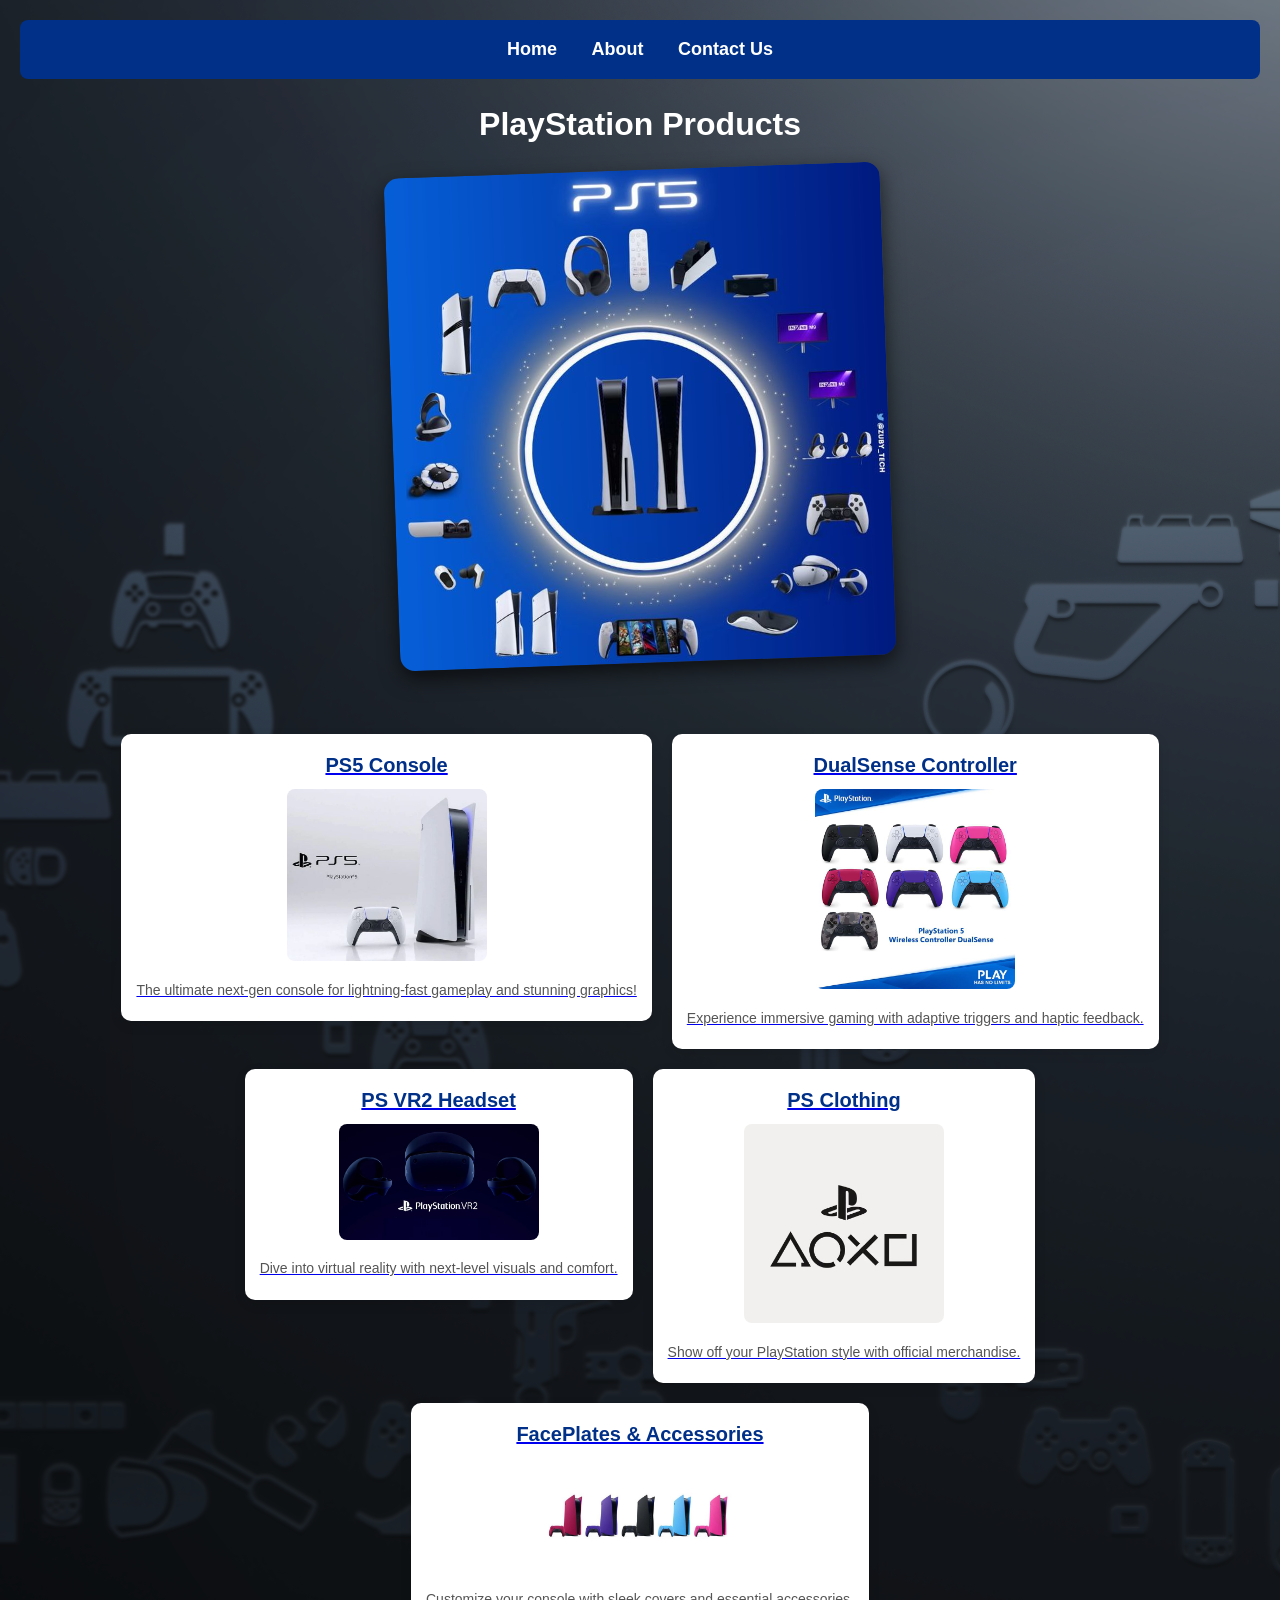
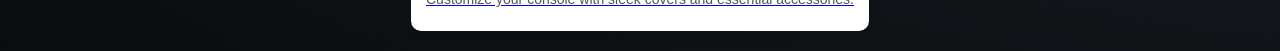
<file: index.html>
<!DOCTYPE html>
<html>
<head>
    <link rel="stylesheet" href="style.css">
    <title>PlayStation Products</title>
</head>
<body>

    <div id="menu">
        <a href="index.html">Home</a>
        <a href="about.html">About</a>
        <a href="contact.html">Contact Us</a>
    </div>

    <h1>PlayStation Products</h1>

    <img src="images/All products.jpeg" alt="All Products" class="Products"> 
    <br> <br>
    
    <div class="gallery">
        
        <a href="ps5.html">
            <div class="hover-box">
                <h3>PS5 Console</h3>
                <img src="images/Console/Ps5 new.jpeg" alt="PS5 Console" class="product_image">
                <p>The ultimate next-gen console for lightning-fast gameplay and stunning graphics!</p>
            </div>
        </a>

        <a href="dualsense.html">
            <div class="hover-box">
                <h3>DualSense Controller</h3>
                <img src="images/Dual/All.jpeg" alt="DualSense Controller" class="product_image">
                <p>Experience immersive gaming with adaptive triggers and haptic feedback.</p>
            </div>
        </a>

        <a href="psvr2.html">
            <div class="hover-box">
                <h3>PS VR2 Headset</h3>
                <img src="images/Console/vr2.jpeg" alt="PS VR2 Headset" class="product_image">
                <p>Dive into virtual reality with next-level visuals and comfort.</p>
            </div>
        </a>

        <a href="clothing.html">
            <div class="hover-box">
                <h3>PS Clothing</h3>
                <img src="images/Clothing.jpeg" alt="Clothing" class="product_image">
                <p>Show off your PlayStation style with official merchandise.</p>
            </div>
        </a>

        <a href="FacePlate.html">
            <div class="hover-box">
                <h3>FacePlates & Accessories</h3>
                <img src="images/FacePlates/New PS5 console cover colors coming in June.jpeg" alt="FacePlates & Accessories" class="product_image">
                <p>Customize your console with sleek covers and essential accessories.</p>
            </div>
        </a>
    </div>
</body>
</html>
</file>
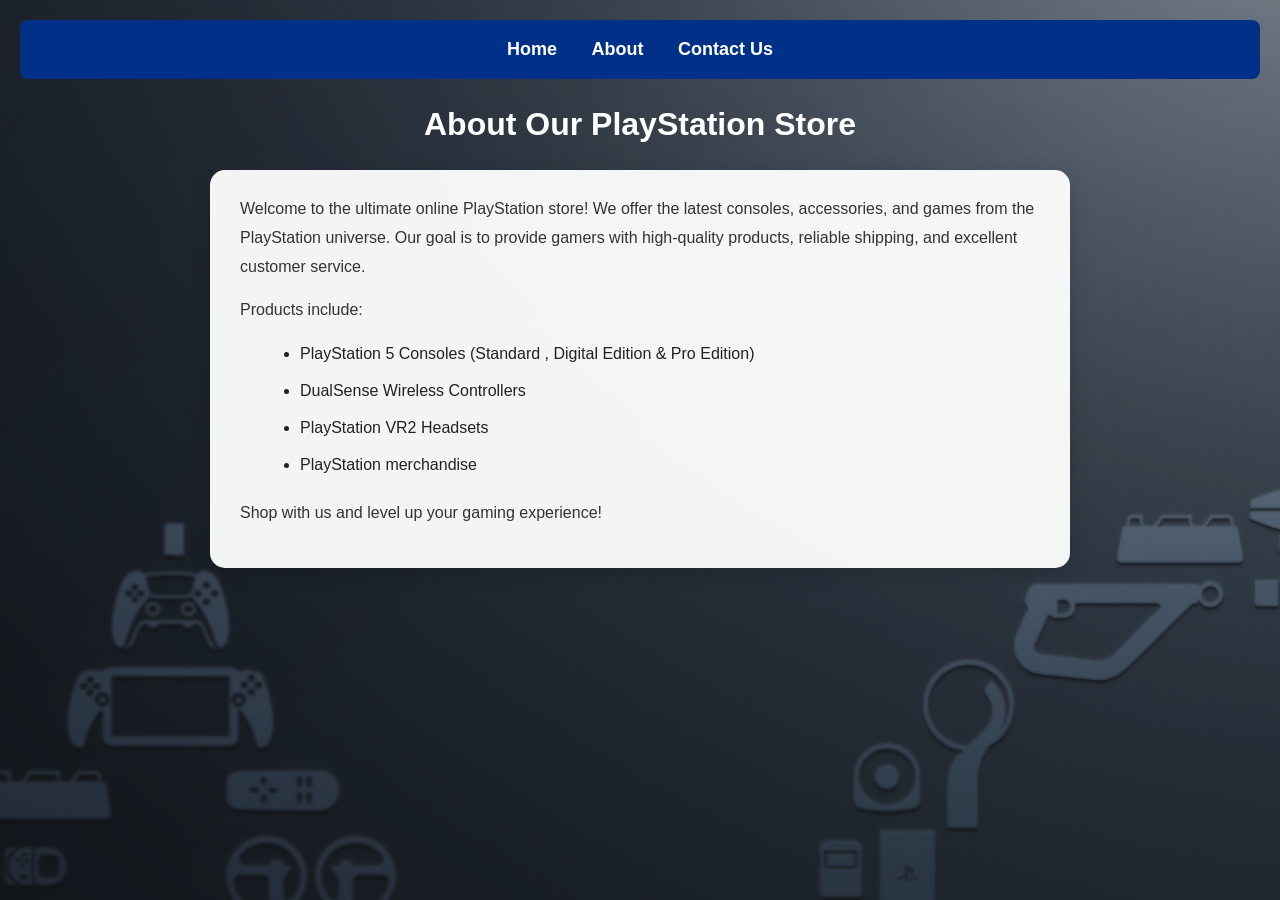
<file: about.html>
<!DOCTYPE html>
<html>
<head>
    <link rel="stylesheet" href="style.css">
    <title>About Us</title>
</head>
<body>
    <div id="menu">
        <a href="index.html">Home</a>
        <a href="about.html">About</a>
        <a href="contact.html">Contact Us</a>
    </div>

    <h1>About Our PlayStation Store</h1>

    <div class="about-page">
        <p>Welcome to the ultimate online PlayStation store! We offer the latest consoles, accessories, and games from the PlayStation universe. Our goal is to provide gamers with high-quality products, reliable shipping, and excellent customer service.</p>
        <p>Products include:</p>
        <ul>
            <li>PlayStation 5 Consoles (Standard , Digital Edition & Pro Edition)</li>
            <li>DualSense Wireless Controllers</li>
            <li>PlayStation VR2 Headsets</li>
            <li>PlayStation merchandise</li>
        </ul>
        <p>Shop with us and level up your gaming experience!</p>
    </div>
</body>
</html>
</file>
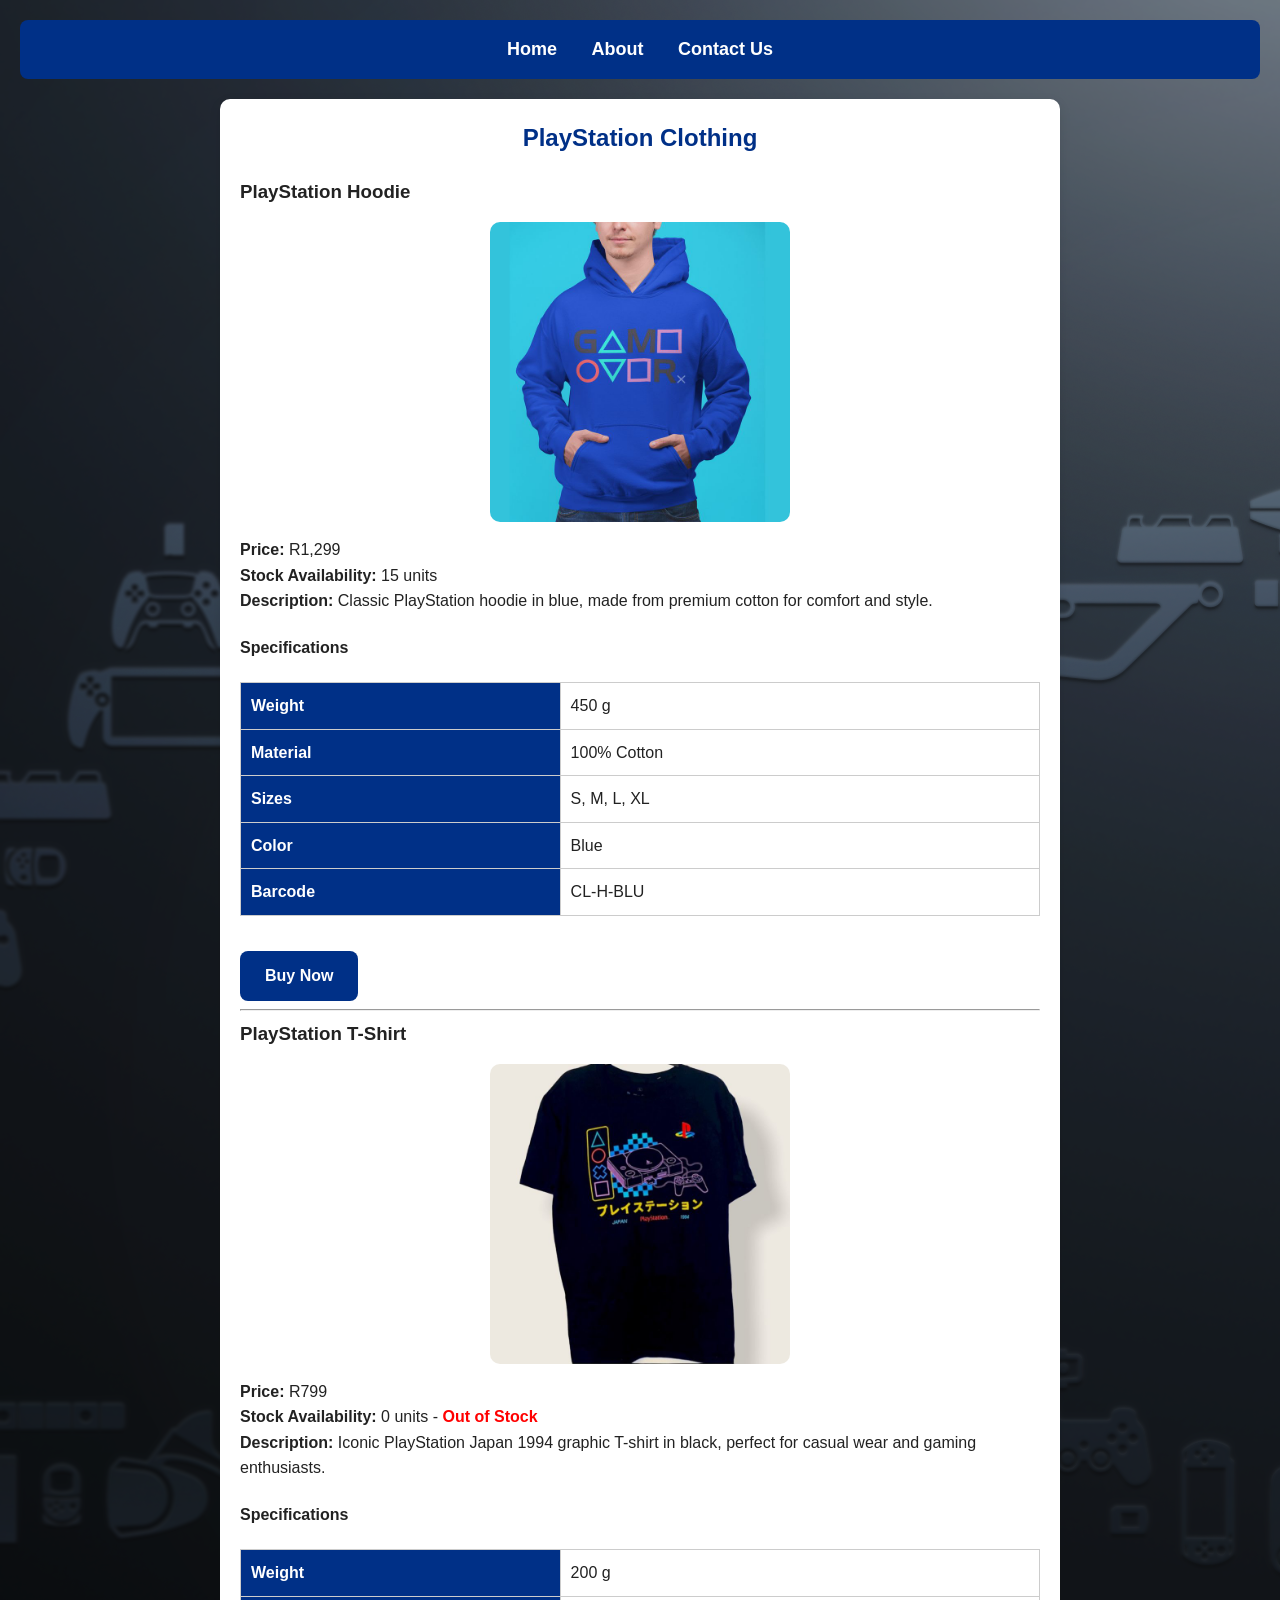
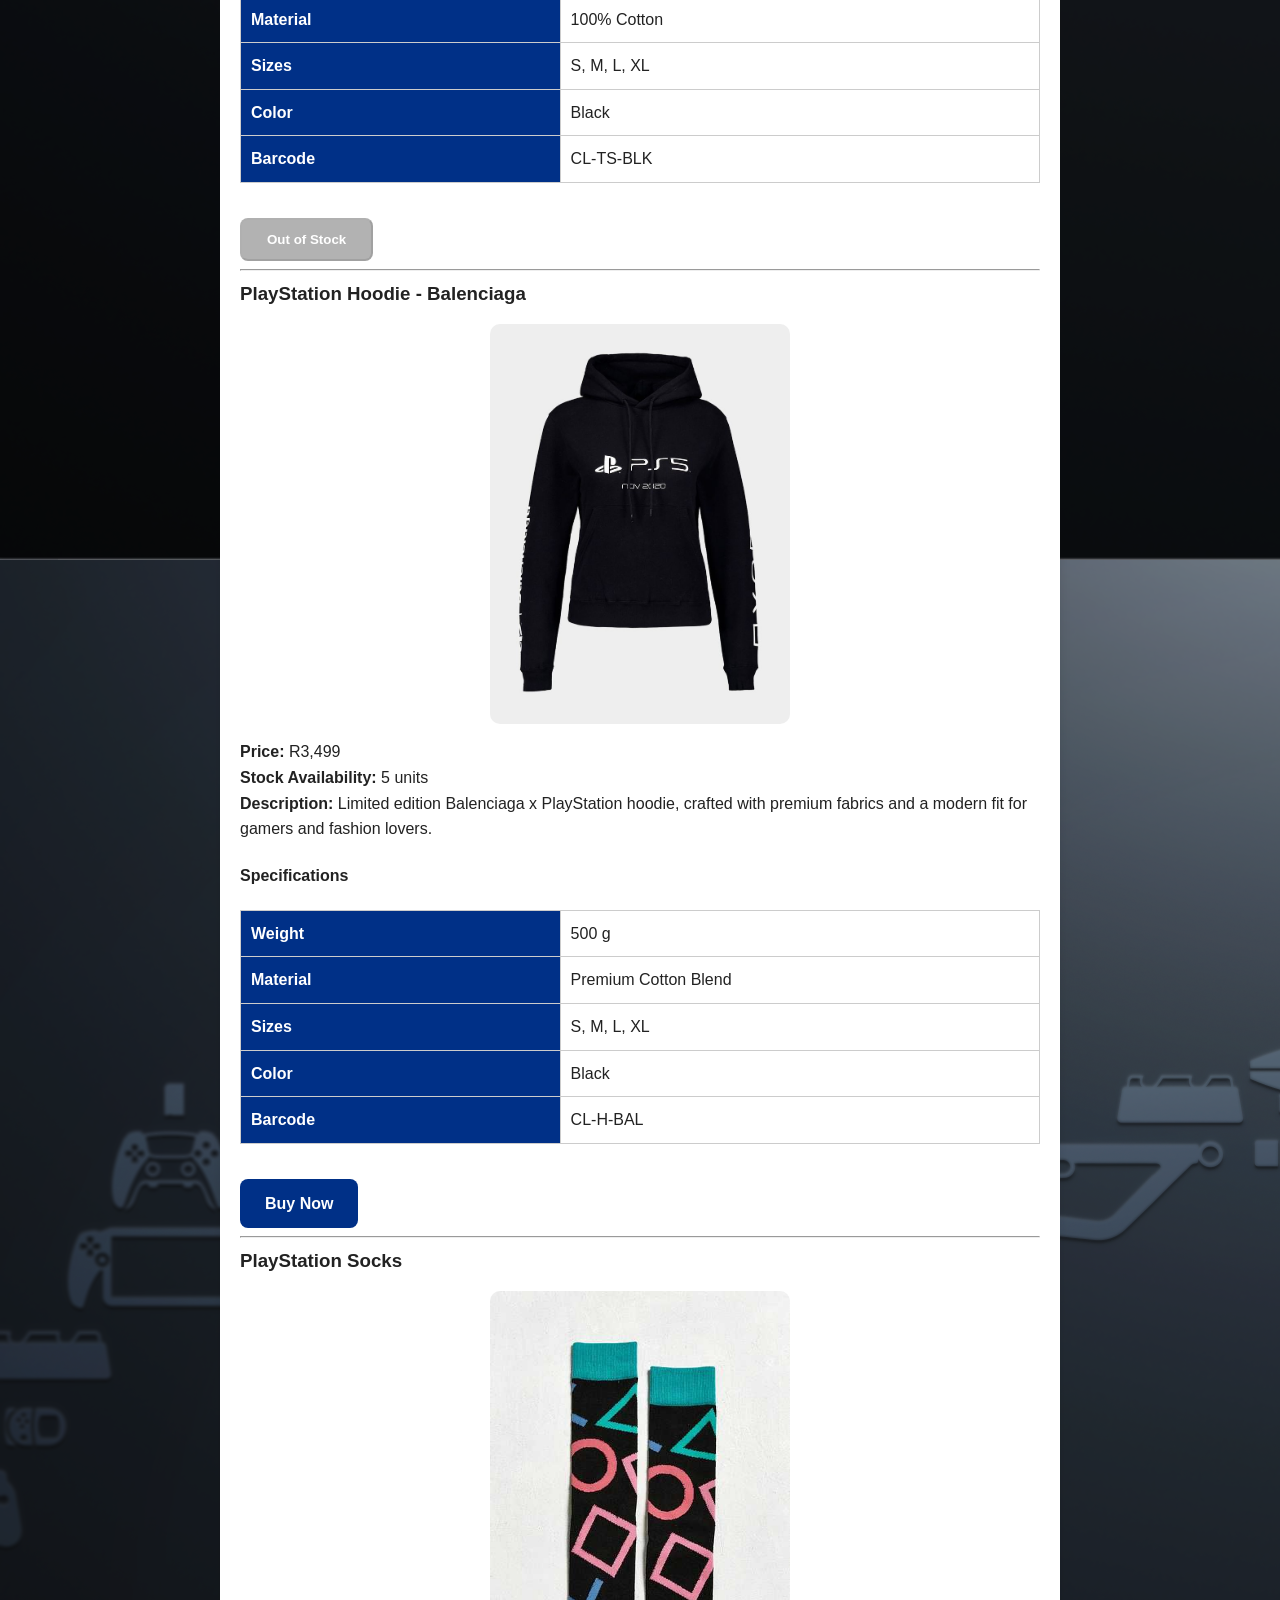
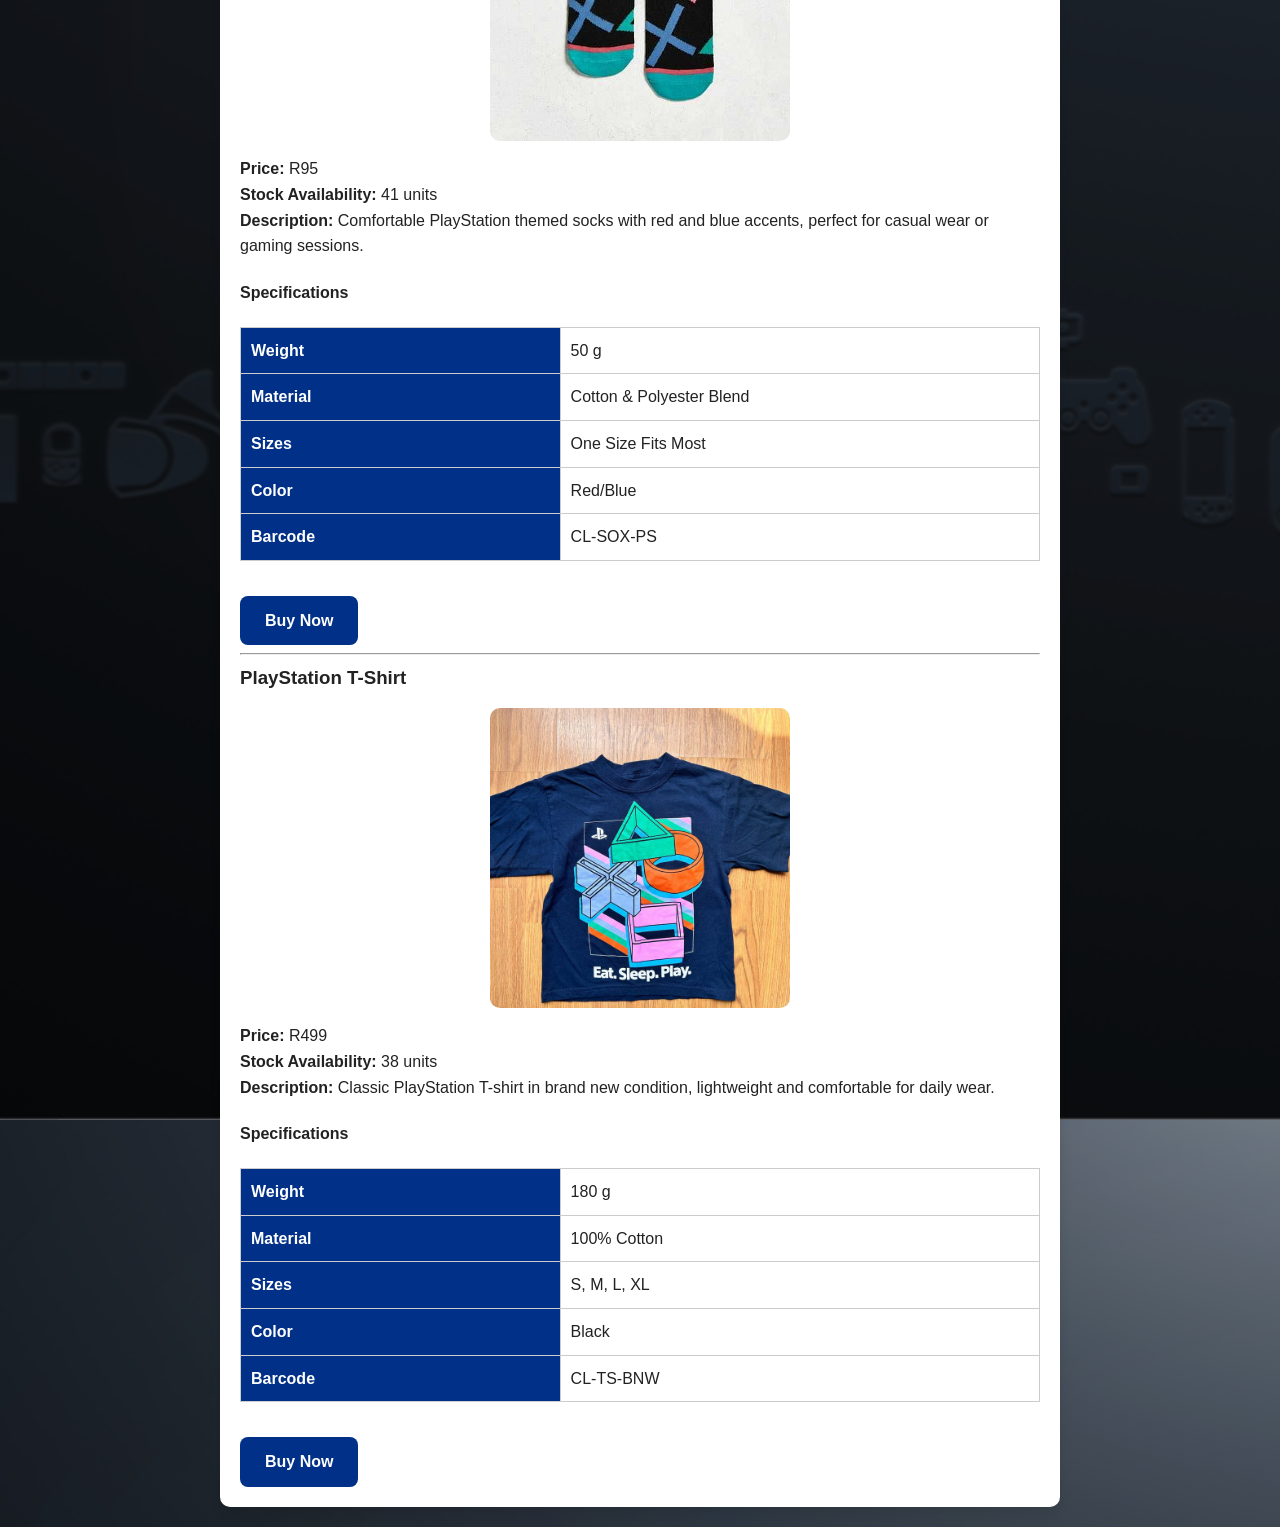
<file: clothing.html>
<!DOCTYPE html>
<html>
<head>
    <link rel="stylesheet" href="style.css">
    <title>PlayStation Clothing</title>
</head>
<body>
    <div id="menu">
        <a href="index.html">Home</a>
        <a href="about.html">About</a>
        <a href="contact.html">Contact Us</a>
    </div>

    <div class="product-page">
        <h2>PlayStation Clothing</h2>

        
        <h3>PlayStation Hoodie</h3>
        <img src="images/Clothing/Hoodie.jpeg" alt="PlayStation Hoodie Blue" class="product-variant">
        <p><strong>Price:</strong> R1,299</p>
        <p><strong>Stock Availability:</strong> 15 units</p>
        <p><strong>Description:</strong> Classic PlayStation hoodie in blue, made from premium cotton for comfort and style.</p>
        <h4>Specifications</h4>
        <table class="product-info-table">
            <tr><th>Weight</th><td>450 g</td></tr>
            <tr><th>Material</th><td>100% Cotton</td></tr>
            <tr><th>Sizes</th><td>S, M, L, XL</td></tr>
            <tr><th>Color</th><td>Blue</td></tr>
            <tr><th>Barcode</th><td>CL-H-BLU</td></tr>
        </table>
        <a href="#" class="buy-button">Buy Now</a>
        <hr>

       
        <h3>PlayStation T-Shirt</h3>
        <img src="images/Clothing/Playstation Japan 1994 Graphic T-Shirt In Black….jpeg" alt="PlayStation T-Shirt Black" class="product-variant">
        <p><strong>Price:</strong> R799</p>
        <p><strong>Stock Availability:</strong> 0 units - <span class="out-of-stock">Out of Stock</span></p>
        <p><strong>Description:</strong> Iconic PlayStation Japan 1994 graphic T-shirt in black, perfect for casual wear and gaming enthusiasts.</p>
        <h4>Specifications</h4>
        <table class="product-info-table">
            <tr><th>Weight</th><td>200 g</td></tr>
            <tr><th>Material</th><td>100% Cotton</td></tr>
            <tr><th>Sizes</th><td>S, M, L, XL</td></tr>
            <tr><th>Color</th><td>Black</td></tr>
            <tr><th>Barcode</th><td>CL-TS-BLK</td></tr>
        </table>
        <button class="buy-button disabled" disabled>Out of Stock</button>
        <hr>

     
        <h3>PlayStation Hoodie - Balenciaga</h3>
        <img src="images/Clothing/This Balenciaga X PlayStation 5 fitted hoodie is….jpeg" alt="PlayStation Balenciaga Hoodie" class="product-variant">
        <p><strong>Price:</strong> R3,499</p>
        <p><strong>Stock Availability:</strong> 5 units</p>
        <p><strong>Description:</strong> Limited edition Balenciaga x PlayStation hoodie, crafted with premium fabrics and a modern fit for gamers and fashion lovers.</p>
        <h4>Specifications</h4>
        <table class="product-info-table">
            <tr><th>Weight</th><td>500 g</td></tr>
            <tr><th>Material</th><td>Premium Cotton Blend</td></tr>
            <tr><th>Sizes</th><td>S, M, L, XL</td></tr>
            <tr><th>Color</th><td>Black</td></tr>
            <tr><th>Barcode</th><td>CL-H-BAL</td></tr>
        </table>
        <a href="#" class="buy-button">Buy Now</a>
        <hr>

      
        <h3>PlayStation Socks</h3>
        <img src="images/Clothing/PlayStation Sock.jpeg" alt="PlayStation Socks" class="product-variant">
        <p><strong>Price:</strong> R95</p>
        <p><strong>Stock Availability:</strong> 41 units</p>
        <p><strong>Description:</strong> Comfortable PlayStation themed socks with red and blue accents, perfect for casual wear or gaming sessions.</p>
        <h4>Specifications</h4>
        <table class="product-info-table">
            <tr><th>Weight</th><td>50 g</td></tr>
            <tr><th>Material</th><td>Cotton & Polyester Blend</td></tr>
            <tr><th>Sizes</th><td>One Size Fits Most</td></tr>
            <tr><th>Color</th><td>Red/Blue</td></tr>
            <tr><th>Barcode</th><td>CL-SOX-PS</td></tr>
        </table>
        <a href="#" class="buy-button">Buy Now</a>
        <hr>

     
        <h3>PlayStation T-Shirt </h3>
        <img src="images/Clothing/Playstation T-Shirt , Brand New, Size 5.jpeg" alt="PlayStation Brand New T-Shirt" class="product-variant">
        <p><strong>Price:</strong> R499</p>
        <p><strong>Stock Availability:</strong> 38 units</p>
        <p><strong>Description:</strong> Classic PlayStation T-shirt in brand new condition, lightweight and comfortable for daily wear.</p>
        <h4>Specifications</h4>
        <table class="product-info-table">
            <tr><th>Weight</th><td>180 g</td></tr>
            <tr><th>Material</th><td>100% Cotton</td></tr>
            <tr><th>Sizes</th><td>S, M, L, XL</td></tr>
            <tr><th>Color</th><td>Black</td></tr>
            <tr><th>Barcode</th><td>CL-TS-BNW</td></tr>
        </table>
        <a href="#" class="buy-button">Buy Now</a>

    </div>
</body>
</html>
</file>
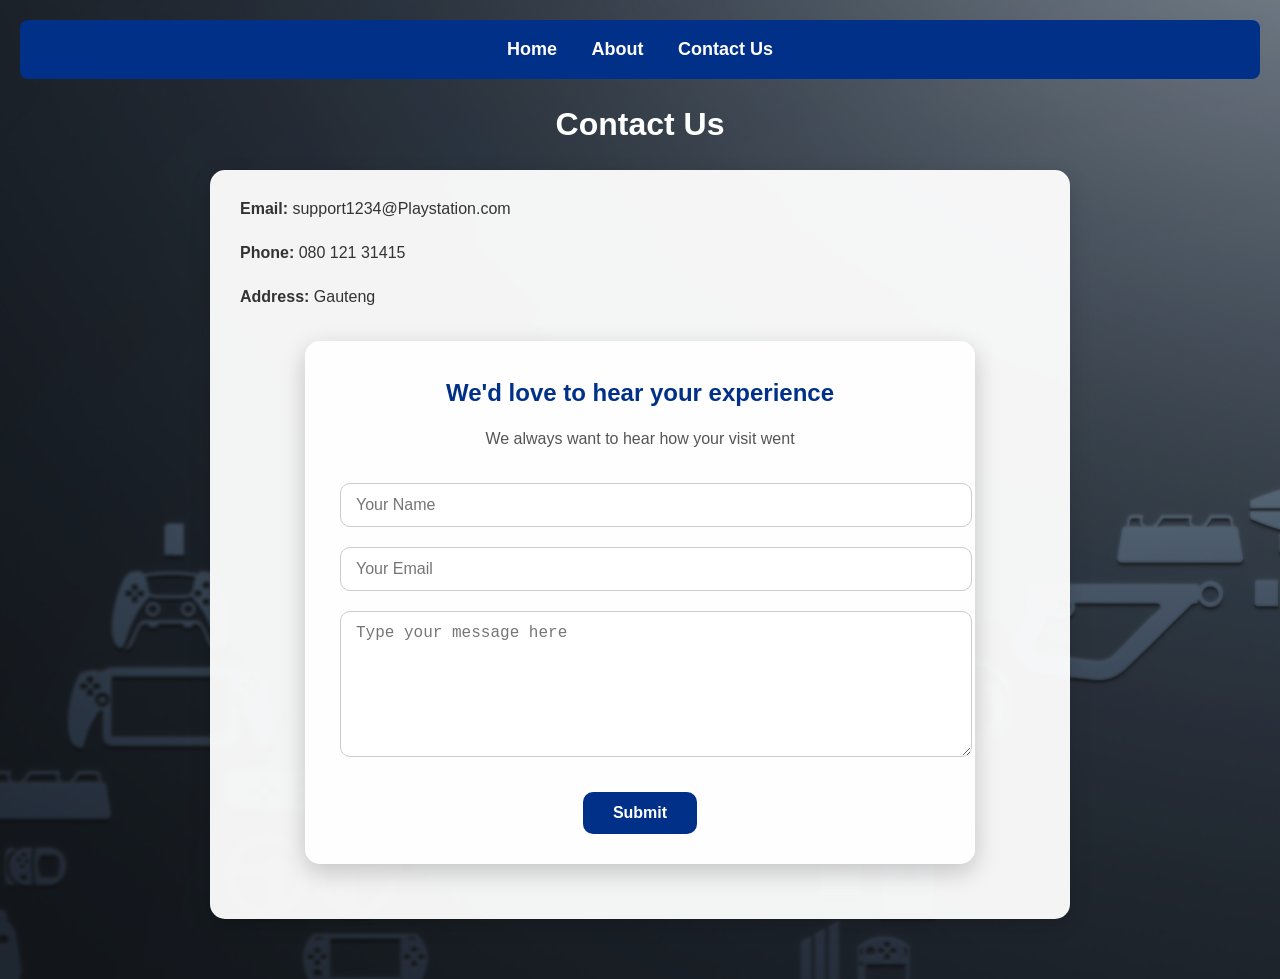
<file: contact.html>
<!DOCTYPE html>
<html>
<head>
    <link rel="stylesheet" href="style.css">
    <title>Contact Us</title>
</head>
<body>
    <div id="menu">
        <a href="index.html">Home</a>
        <a href="about.html">About</a>
        <a href="contact.html">Contact Us</a>
    </div>

    <h1>Contact Us</h1>

    <div class="about-page">
        <p><strong>Email:</strong> support1234@Playstation.com</p>
        <p><strong>Phone:</strong> 080 121 31415</p>
        <p><strong>Address:</strong> Gauteng</p>

        <div class="form">
            <h3>We'd love to hear your experience</h3>
            <p>We always want to hear how your visit went</p>
            <input type="text" placeholder="Your Name" id="name"/>
            <input type="email" placeholder="Your Email" id="email"/>
            <textarea placeholder="Type your message here"></textarea>
            <button class="button" type="submit">Submit</button>
        </div>
</file>
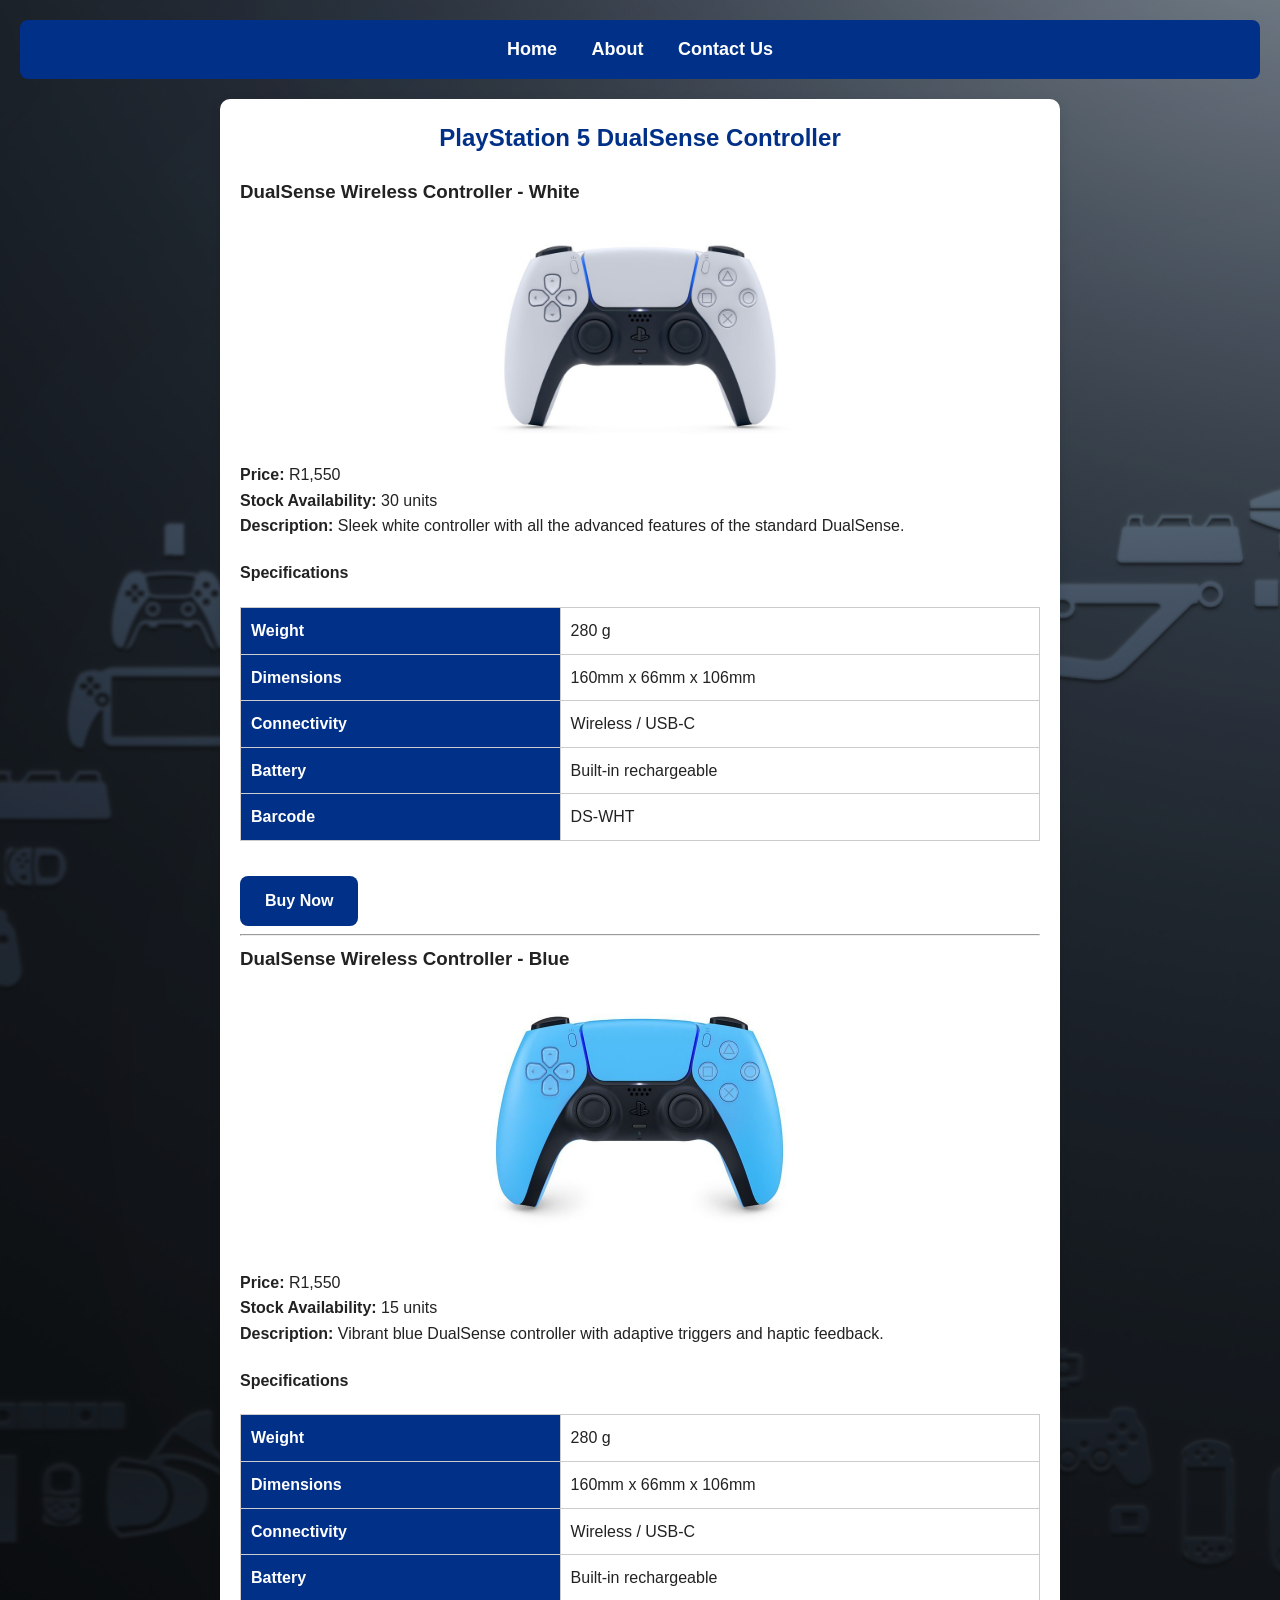
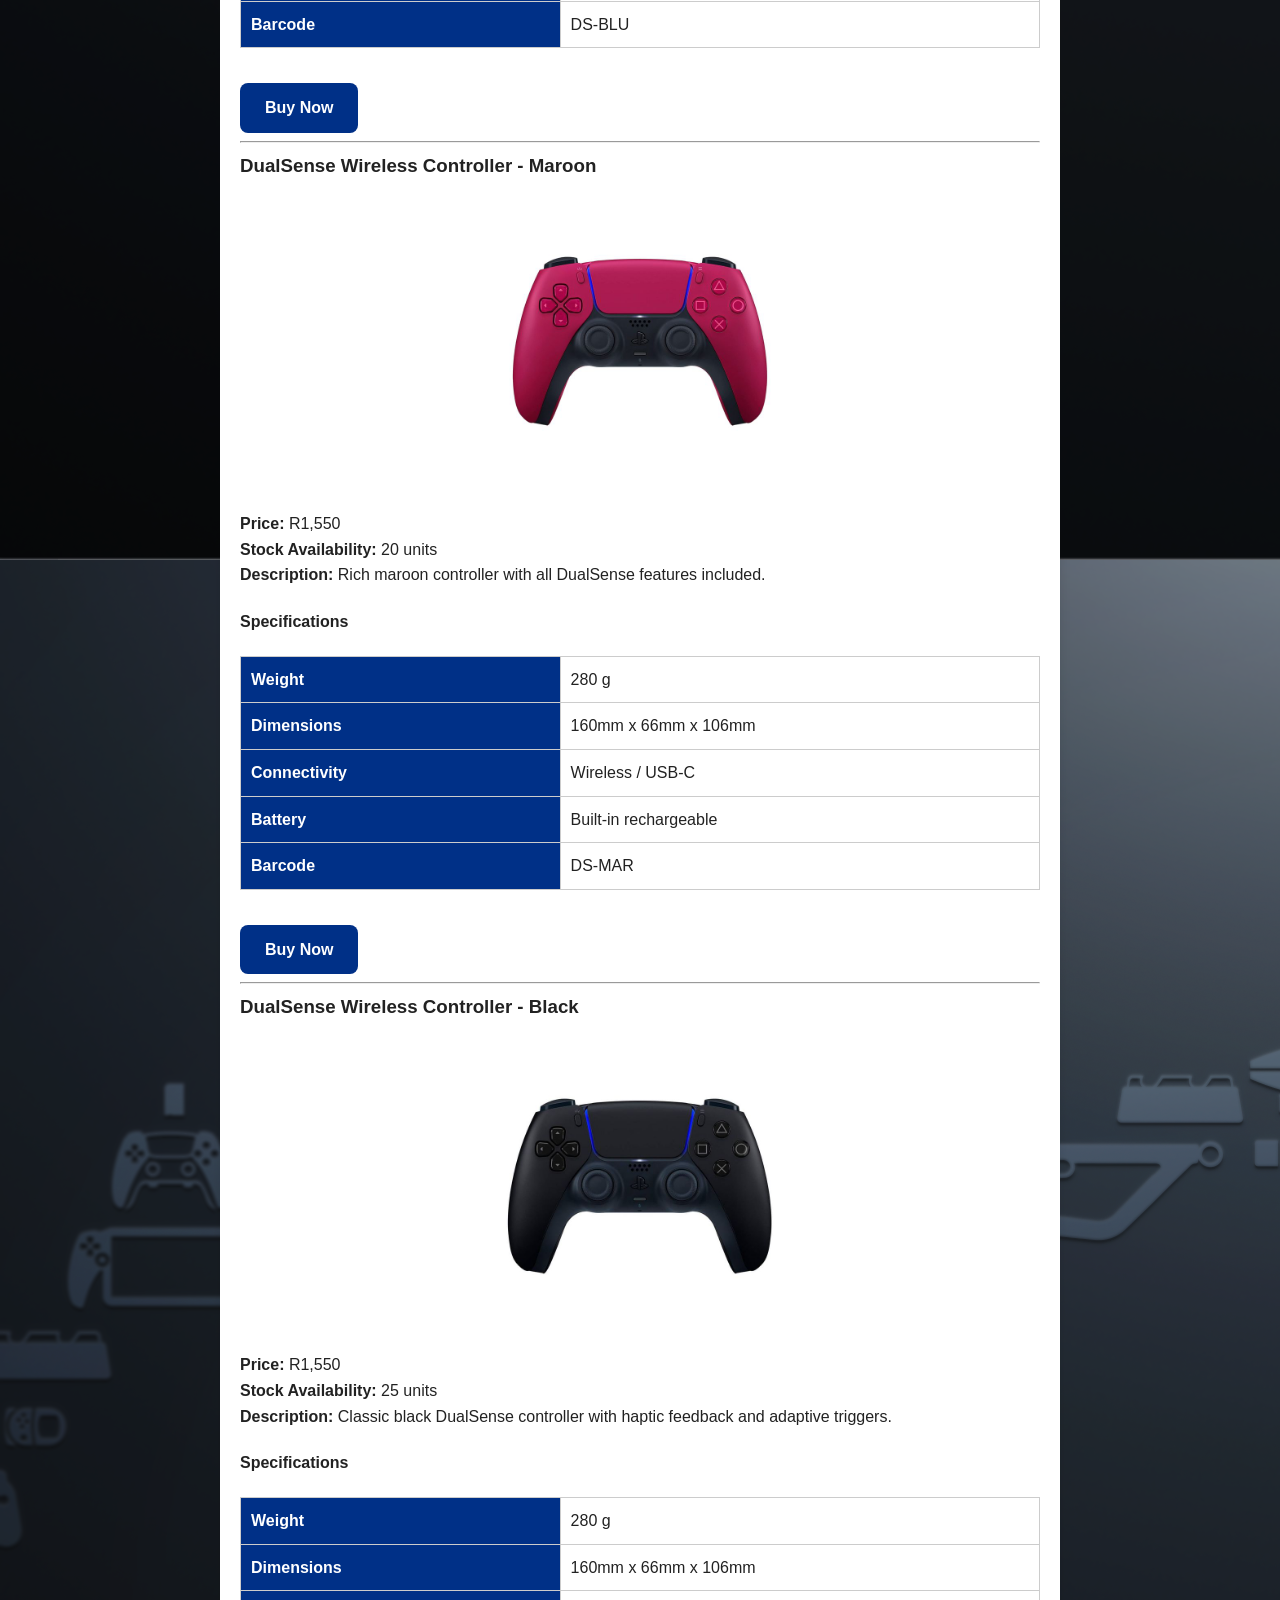
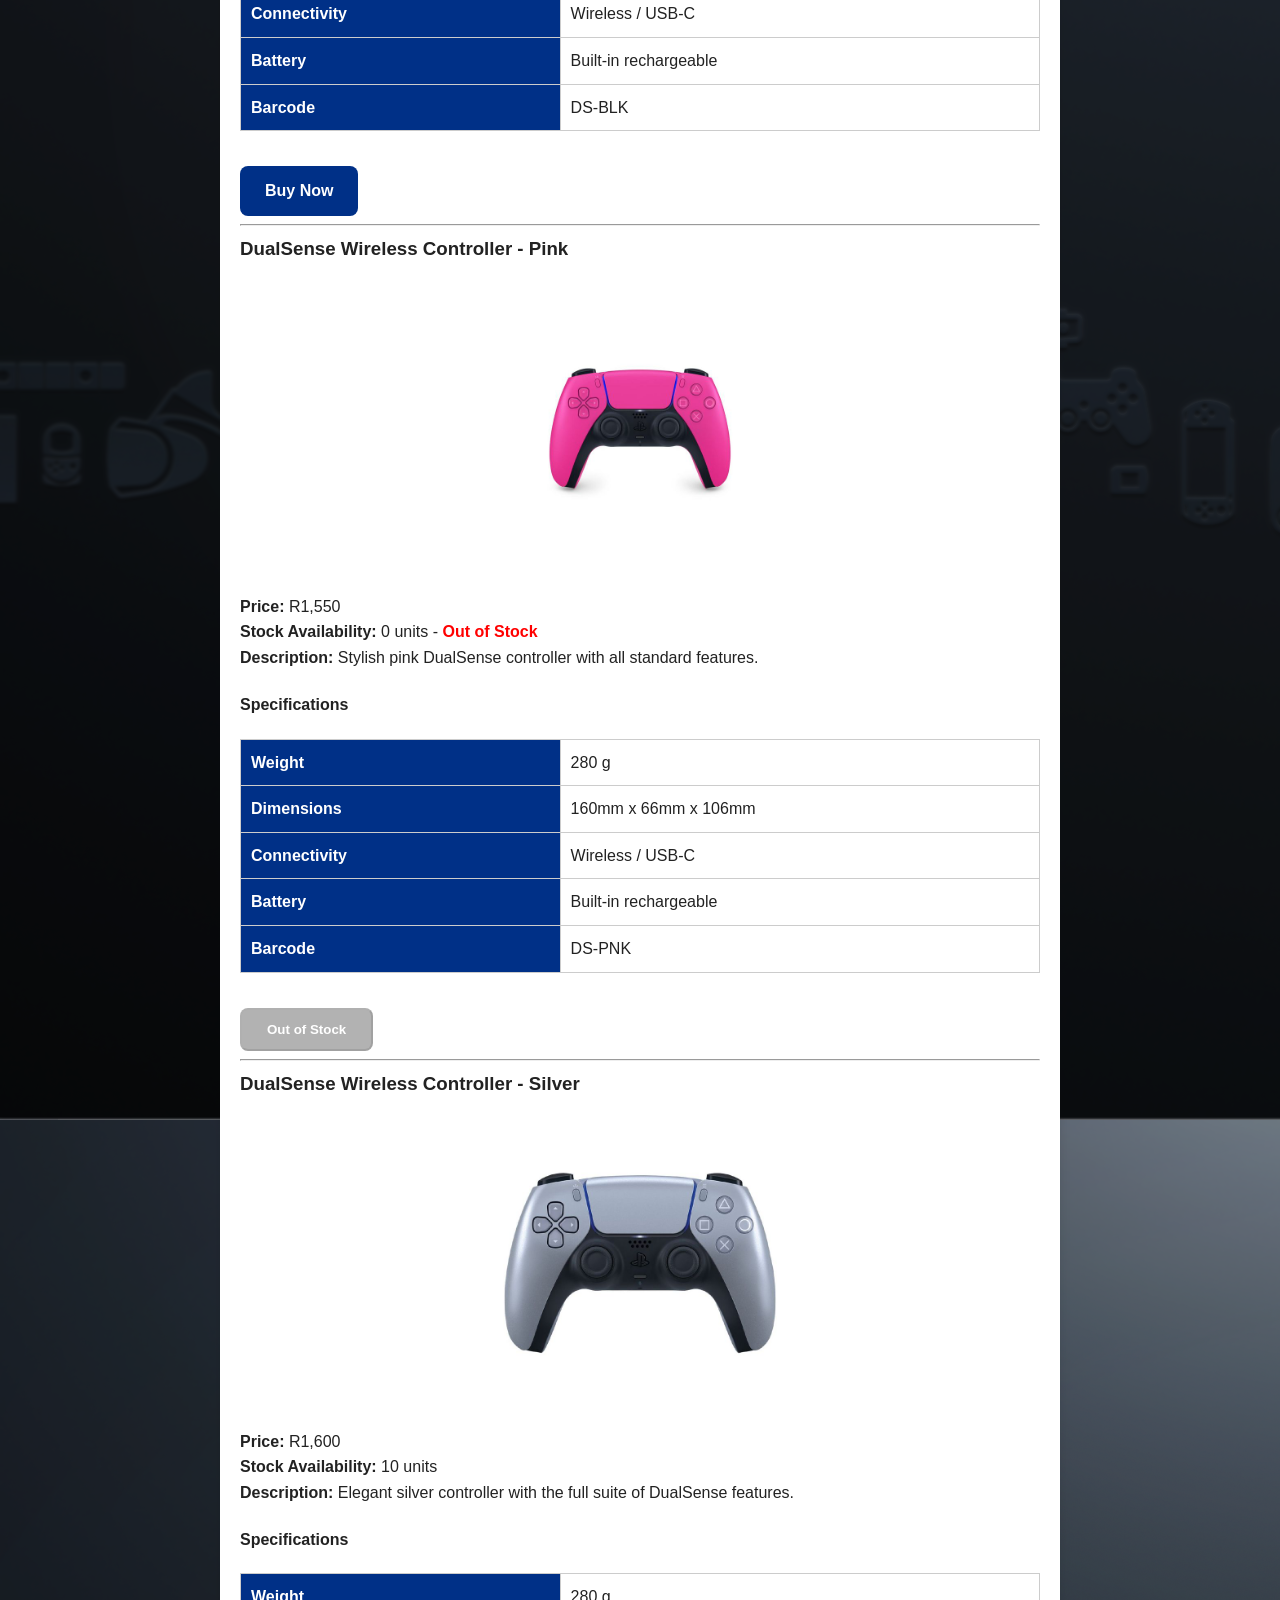
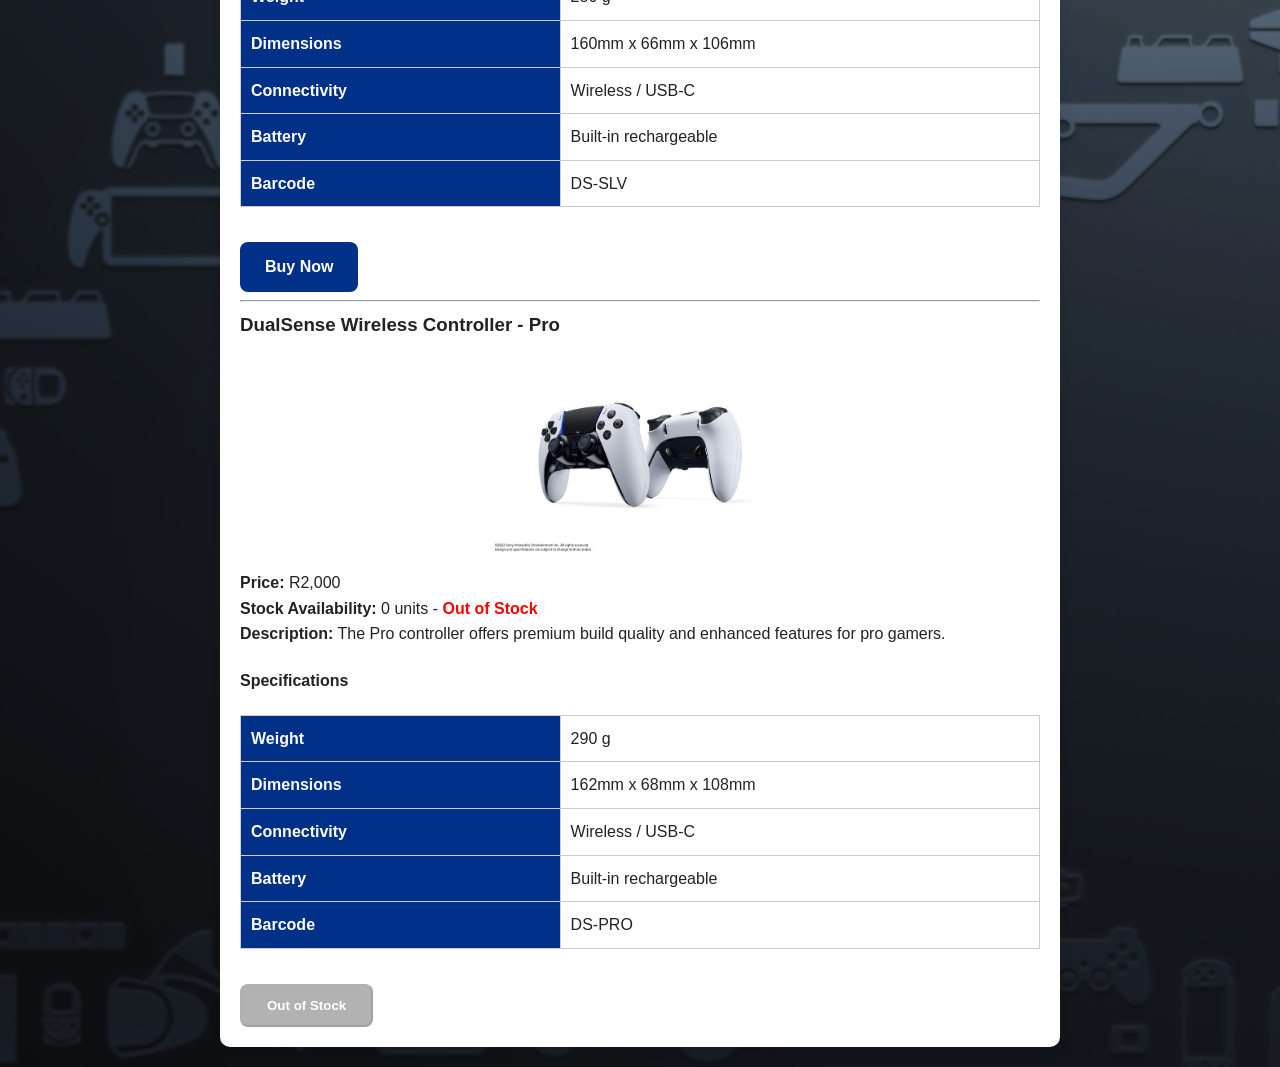
<file: dualsense.html>
<!DOCTYPE html>
<html>
<head>
    <link rel="stylesheet" href="style.css">
    <title>PS5 DualSense Controllers</title>
</head>
<body>
    <div id="menu">
        <a href="index.html">Home</a>
        <a href="about.html">About</a>
        <a href="contact.html">Contact Us</a>
    </div>

    <div class="product-page">
        <h2>PlayStation 5 DualSense Controller</h2>
       
        <h3>DualSense Wireless Controller - White</h3>
        <img src="images/Dual/DualSense Wireless Controller White.jpeg" alt="DualSense White" class="product-variant">
        <p><strong>Price:</strong> R1,550</p>
        <p><strong>Stock Availability:</strong> 30 units</p>
        <p><strong>Description:</strong> Sleek white controller with all the advanced features of the standard DualSense.</p>
        <h4>Specifications</h4>
        <table class="product-info-table">
            <tr><th>Weight</th><td>280 g</td></tr>
            <tr><th>Dimensions</th><td>160mm x 66mm x 106mm</td></tr>
            <tr><th>Connectivity</th><td>Wireless / USB-C</td></tr>
            <tr><th>Battery</th><td>Built-in rechargeable</td></tr>
            <tr><th>Barcode</th><td>DS-WHT</td></tr>
        </table>
        <a href="#" class="buy-button">Buy Now</a>

        <hr>
       
        <h3>DualSense Wireless Controller - Blue</h3>
        <img src="images/Dual/DualSense Wireless Controller Blue.jpeg" alt="DualSense Blue" class="product-variant">
        <p><strong>Price:</strong> R1,550</p>
        <p><strong>Stock Availability:</strong> 15 units</p>
        <p><strong>Description:</strong> Vibrant blue DualSense controller with adaptive triggers and haptic feedback.</p>
        <h4>Specifications</h4>
        <table class="product-info-table">
            <tr><th>Weight</th><td>280 g</td></tr>
            <tr><th>Dimensions</th><td>160mm x 66mm x 106mm</td></tr>
            <tr><th>Connectivity</th><td>Wireless / USB-C</td></tr>
            <tr><th>Battery</th><td>Built-in rechargeable</td></tr>
            <tr><th>Barcode</th><td>DS-BLU</td></tr>
        </table>
        <a href="#" class="buy-button">Buy Now</a>

        <hr>
        
        <h3>DualSense Wireless Controller - Maroon</h3>
        <img src="images/Dual/DualSense Wireless Controller Maroon.jpeg" alt="DualSense Maroon" class="product-variant">
        <p><strong>Price:</strong> R1,550</p>
        <p><strong>Stock Availability:</strong> 20 units</p>
        <p><strong>Description:</strong> Rich maroon controller with all DualSense features included.</p>
        <h4>Specifications</h4>
        <table class="product-info-table">
            <tr><th>Weight</th><td>280 g</td></tr>
            <tr><th>Dimensions</th><td>160mm x 66mm x 106mm</td></tr>
            <tr><th>Connectivity</th><td>Wireless / USB-C</td></tr>
            <tr><th>Battery</th><td>Built-in rechargeable</td></tr>
            <tr><th>Barcode</th><td>DS-MAR</td></tr>
        </table>
        <a href="#" class="buy-button">Buy Now</a>

        <hr>

        <h3>DualSense Wireless Controller - Black</h3>
        <img src="images/Dual/DualSense Wireless Controller Black.jpeg" alt="DualSense Black" class="product-variant">
        <p><strong>Price:</strong> R1,550</p>
        <p><strong>Stock Availability:</strong> 25 units</p>
        <p><strong>Description:</strong> Classic black DualSense controller with haptic feedback and adaptive triggers.</p>
        <h4>Specifications</h4>
        <table class="product-info-table">
            <tr><th>Weight</th><td>280 g</td></tr>
            <tr><th>Dimensions</th><td>160mm x 66mm x 106mm</td></tr>
            <tr><th>Connectivity</th><td>Wireless / USB-C</td></tr>
            <tr><th>Battery</th><td>Built-in rechargeable</td></tr>
            <tr><th>Barcode</th><td>DS-BLK</td></tr>
        </table>
        <a href="#" class="buy-button">Buy Now</a>

        <hr>

        <h3>DualSense Wireless Controller - Pink</h3>
        <img src="images/Dual/DualSense Wireless Controller Pink PS5….jpeg" alt="DualSense Pink" class="product-variant">
        <p><strong>Price:</strong> R1,550</p>
        <p><strong>Stock Availability:</strong> 0 units - <span class="out-of-stock">Out of Stock</span></p>
        <p><strong>Description:</strong> Stylish pink DualSense controller with all standard features.</p>
        <h4>Specifications</h4>
        <table class="product-info-table">
            <tr><th>Weight</th><td>280 g</td></tr>
            <tr><th>Dimensions</th><td>160mm x 66mm x 106mm</td></tr>
            <tr><th>Connectivity</th><td>Wireless / USB-C</td></tr>
            <tr><th>Battery</th><td>Built-in rechargeable</td></tr>
            <tr><th>Barcode</th><td>DS-PNK</td></tr>
        </table>
        <button class="buy-button disabled" disabled>Out of Stock</button>

        <hr>

        <h3>DualSense Wireless Controller - Silver</h3>
        <img src="images/Dual/DualSense Wireless Controller Silver.jpeg" alt="DualSense Silver" class="product-variant">
        <p><strong>Price:</strong> R1,600</p>
        <p><strong>Stock Availability:</strong> 10 units</p>
        <p><strong>Description:</strong> Elegant silver controller with the full suite of DualSense features.</p>
        <h4>Specifications</h4>
        <table class="product-info-table">
            <tr><th>Weight</th><td>280 g</td></tr>
            <tr><th>Dimensions</th><td>160mm x 66mm x 106mm</td></tr>
            <tr><th>Connectivity</th><td>Wireless / USB-C</td></tr>
            <tr><th>Battery</th><td>Built-in rechargeable</td></tr>
            <tr><th>Barcode</th><td>DS-SLV</td></tr>
        </table>
        <a href="#" class="buy-button">Buy Now</a>

        <hr>

        <h3>DualSense Wireless Controller - Pro</h3>
        <img src="images/Dual/DualSense Wireless Controller Pro.jpeg" alt="DualSense Pro" class="product-variant">
        <p><strong>Price:</strong> R2,000</p>
        <p><strong>Stock Availability:</strong> 0 units - <span class="out-of-stock">Out of Stock</span></p>
        <p><strong>Description:</strong> The Pro controller offers premium build quality and enhanced features for pro gamers.</p>
        <h4>Specifications</h4>
        <table class="product-info-table">
            <tr><th>Weight</th><td>290 g</td></tr>
            <tr><th>Dimensions</th><td>162mm x 68mm x 108mm</td></tr>
            <tr><th>Connectivity</th><td>Wireless / USB-C</td></tr>
            <tr><th>Battery</th><td>Built-in rechargeable</td></tr>
            <tr><th>Barcode</th><td>DS-PRO</td></tr>
        </table>
        <button class="buy-button disabled" disabled>Out of Stock</button>
    </div>
</body>
</html>
</file>
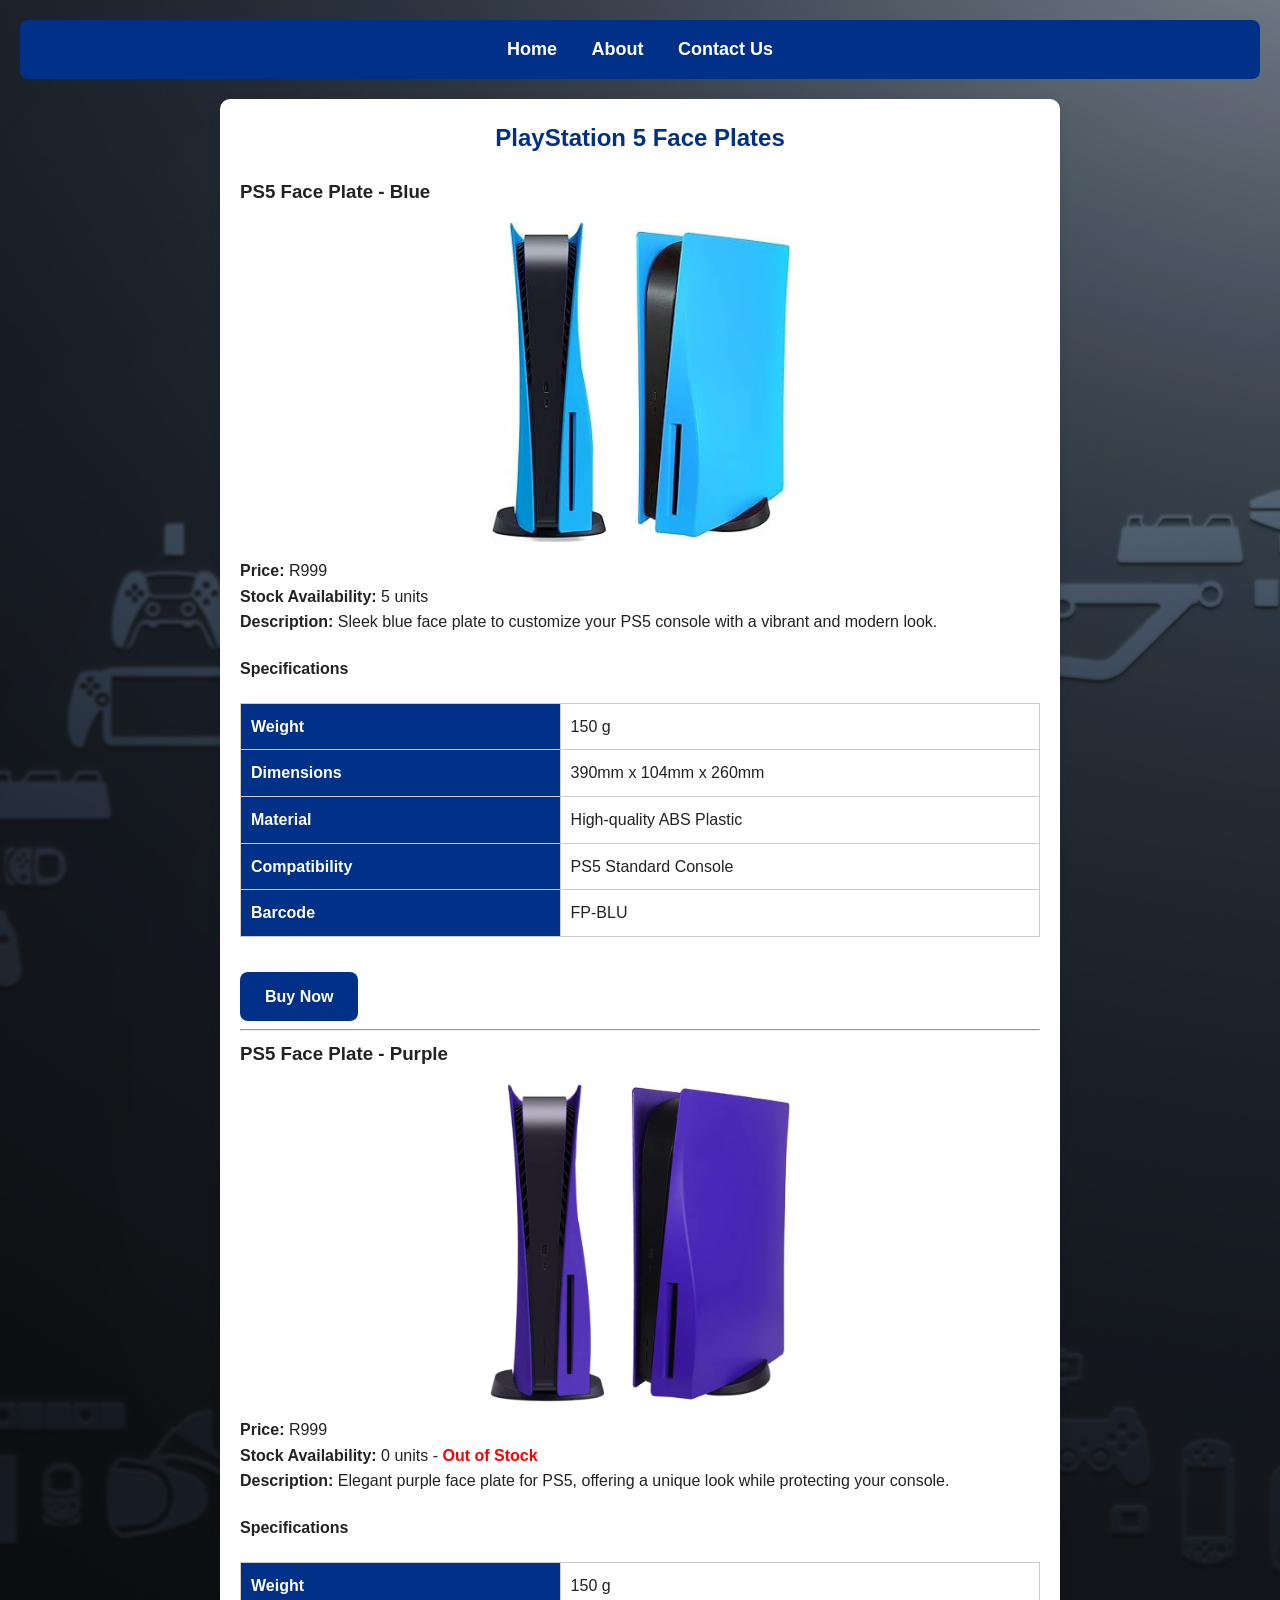
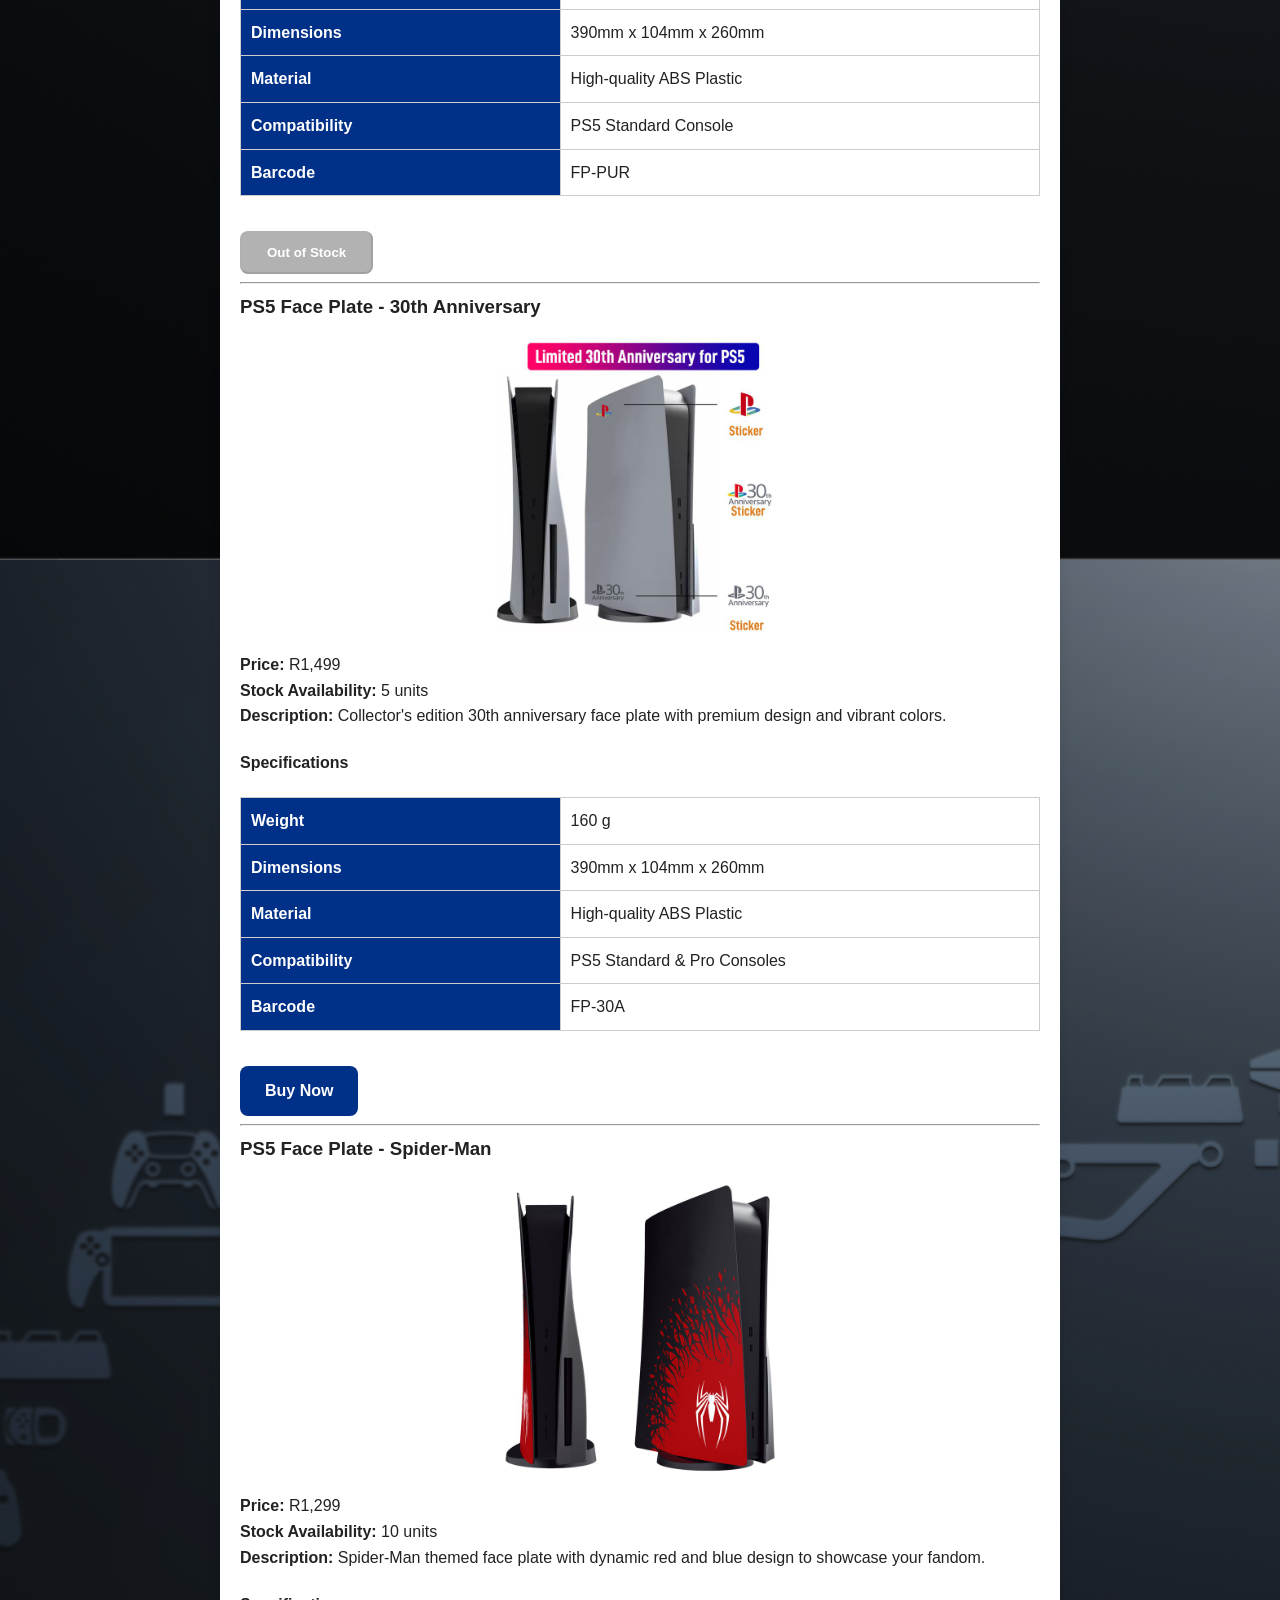
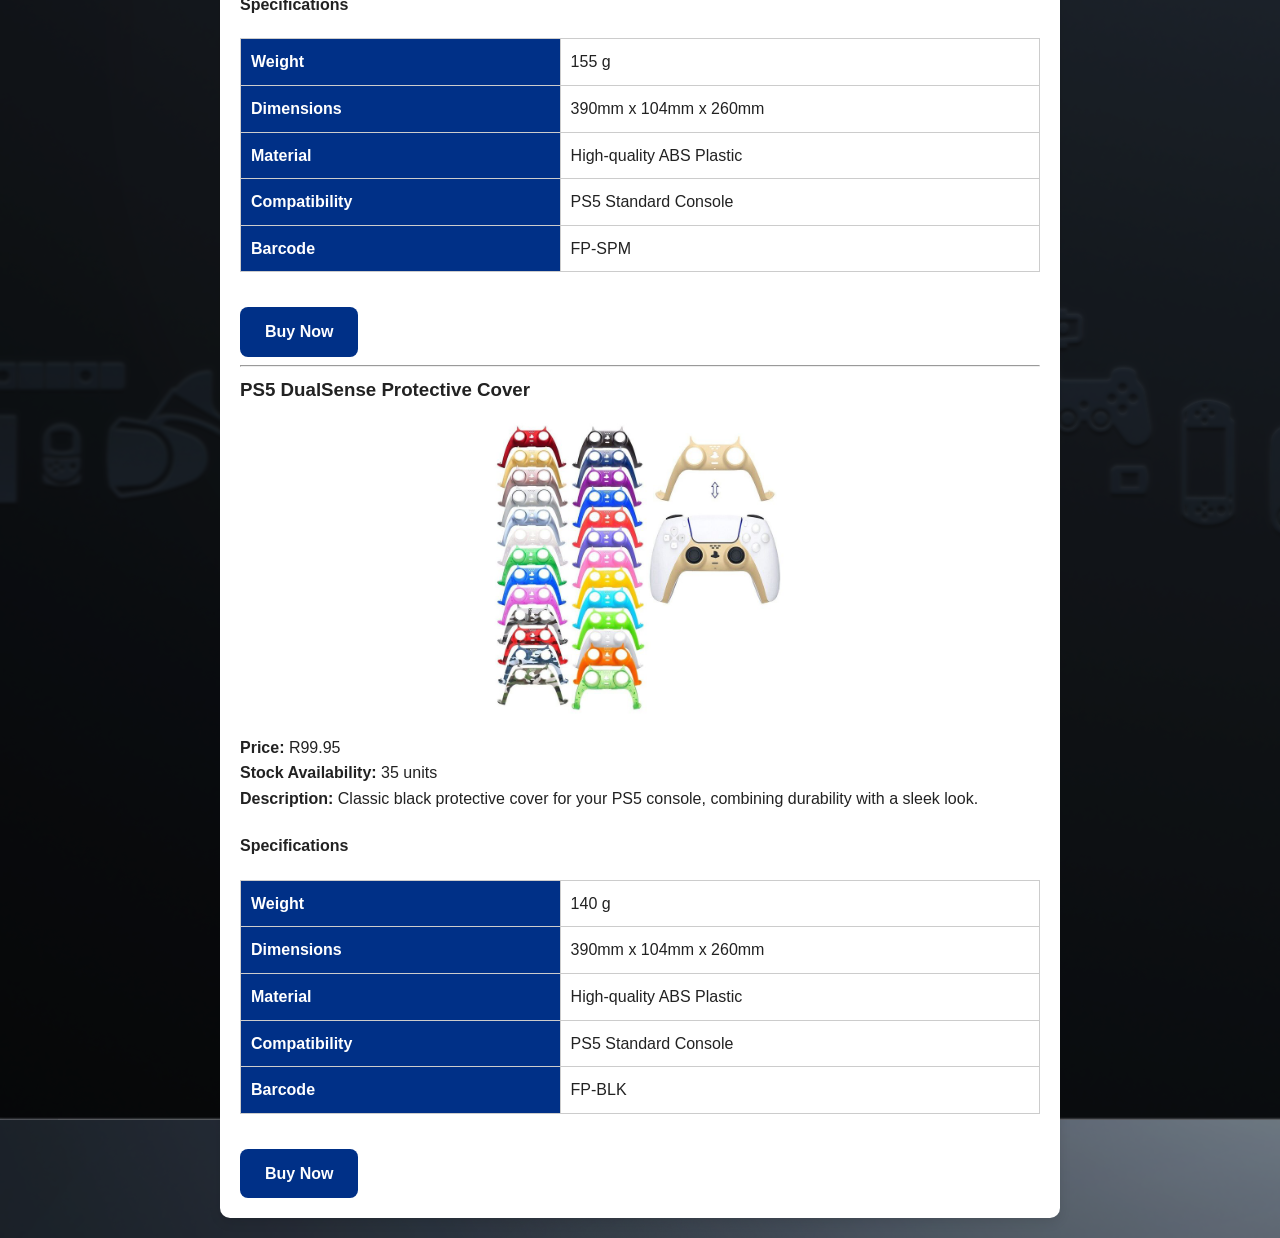
<file: FacePlate.html>
<!DOCTYPE html>
<html>
<head>
    <link rel="stylesheet" href="style.css">
    <title>PS5 DualSense Face Plates</title>
</head>
<body>
    <div id="menu">
        <a href="index.html">Home</a>
        <a href="about.html">About</a>
        <a href="contact.html">Contact Us</a>
    </div>

    <div class="product-page">
        <h2>PlayStation 5 Face Plates</h2>

        <h3>PS5 Face Plate - Blue</h3>
        <img src="images/FacePlates/Blue.jpeg" alt="PS5 Face Plate Blue" class="product-variant">
        <p><strong>Price:</strong> R999</p>
        <p><strong>Stock Availability:</strong> 5 units</p>
        <p><strong>Description:</strong> Sleek blue face plate to customize your PS5 console with a vibrant and modern look.</p>
        <h4>Specifications</h4>
        <table class="product-info-table">
            <tr><th>Weight</th><td>150 g</td></tr>
            <tr><th>Dimensions</th><td>390mm x 104mm x 260mm</td></tr>
            <tr><th>Material</th><td>High-quality ABS Plastic</td></tr>
            <tr><th>Compatibility</th><td>PS5 Standard Console</td></tr>
            <tr><th>Barcode</th><td>FP-BLU</td></tr>
        </table>
        <a href="#" class="buy-button">Buy Now</a>
        <hr>

        <h3>PS5 Face Plate - Purple</h3>
        <img src="images/FacePlates/Purple.jpeg" alt="PS5 Face Plate Purple" class="product-variant">
        <p><strong>Price:</strong> R999</p>
        <p><strong>Stock Availability:</strong> 0 units - <span class="out-of-stock">Out of Stock</span></p>
        <p><strong>Description:</strong> Elegant purple face plate for PS5, offering a unique look while protecting your console.</p>
        <h4>Specifications</h4>
        <table class="product-info-table">
            <tr><th>Weight</th><td>150 g</td></tr>
            <tr><th>Dimensions</th><td>390mm x 104mm x 260mm</td></tr>
            <tr><th>Material</th><td>High-quality ABS Plastic</td></tr>
            <tr><th>Compatibility</th><td>PS5 Standard Console</td></tr>
            <tr><th>Barcode</th><td>FP-PUR</td></tr>
        </table>
        <button class="buy-button disabled" disabled>Out of Stock</button>
        <hr>

        <h3>PS5 Face Plate - 30th Anniversary</h3>
        <img src="images/FacePlates/Limited 30th Anniversary for PS5 Pro Faceplate….jpeg" alt="PS5 Face Plate 30th Anniversary" class="product-variant">
        <p><strong>Price:</strong> R1,499</p>
        <p><strong>Stock Availability:</strong> 5 units</p>
        <p><strong>Description:</strong> Collector's edition 30th anniversary face plate with premium design and vibrant colors.</p>
        <h4>Specifications</h4>
        <table class="product-info-table">
            <tr><th>Weight</th><td>160 g</td></tr>
            <tr><th>Dimensions</th><td>390mm x 104mm x 260mm</td></tr>
            <tr><th>Material</th><td>High-quality ABS Plastic</td></tr>
            <tr><th>Compatibility</th><td>PS5 Standard & Pro Consoles</td></tr>
            <tr><th>Barcode</th><td>FP-30A</td></tr>
        </table>
        <a href="#" class="buy-button">Buy Now</a>
        <hr>
      
        <h3>PS5 Face Plate - Spider-Man</h3>
        <img src="images/FacePlates/Spider~Man.jpeg" alt="PS5 Face Plate Spider-Man" class="product-variant">
        <p><strong>Price:</strong> R1,299</p>
        <p><strong>Stock Availability:</strong> 10 units</p>
        <p><strong>Description:</strong> Spider-Man themed face plate with dynamic red and blue design to showcase your fandom.</p>
        <h4>Specifications</h4>
        <table class="product-info-table">
            <tr><th>Weight</th><td>155 g</td></tr>
            <tr><th>Dimensions</th><td>390mm x 104mm x 260mm</td></tr>
            <tr><th>Material</th><td>High-quality ABS Plastic</td></tr>
            <tr><th>Compatibility</th><td>PS5 Standard Console</td></tr>
            <tr><th>Barcode</th><td>FP-SPM</td></tr>
        </table>
        <a href="#" class="buy-button">Buy Now</a>
        <hr>

        <h3>PS5 DualSense Protective Cover </h3>
        <img src="images/FacePlates/Covers rem.jpeg" alt="PS5 Black Protective Cover" class="product-variant">
        <p><strong>Price:</strong> R99.95</p>
        <p><strong>Stock Availability:</strong> 35 units</p>
        <p><strong>Description:</strong> Classic black protective cover for your PS5 console, combining durability with a sleek look.</p>
        <h4>Specifications</h4>
        <table class="product-info-table">
            <tr><th>Weight</th><td>140 g</td></tr>
            <tr><th>Dimensions</th><td>390mm x 104mm x 260mm</td></tr>
            <tr><th>Material</th><td>High-quality ABS Plastic</td></tr>
            <tr><th>Compatibility</th><td>PS5 Standard Console</td></tr>
            <tr><th>Barcode</th><td>FP-BLK</td></tr>
        </table>
        <a href="#" class="buy-button">Buy Now</a>
    </div>
</body>
</html>
</file>
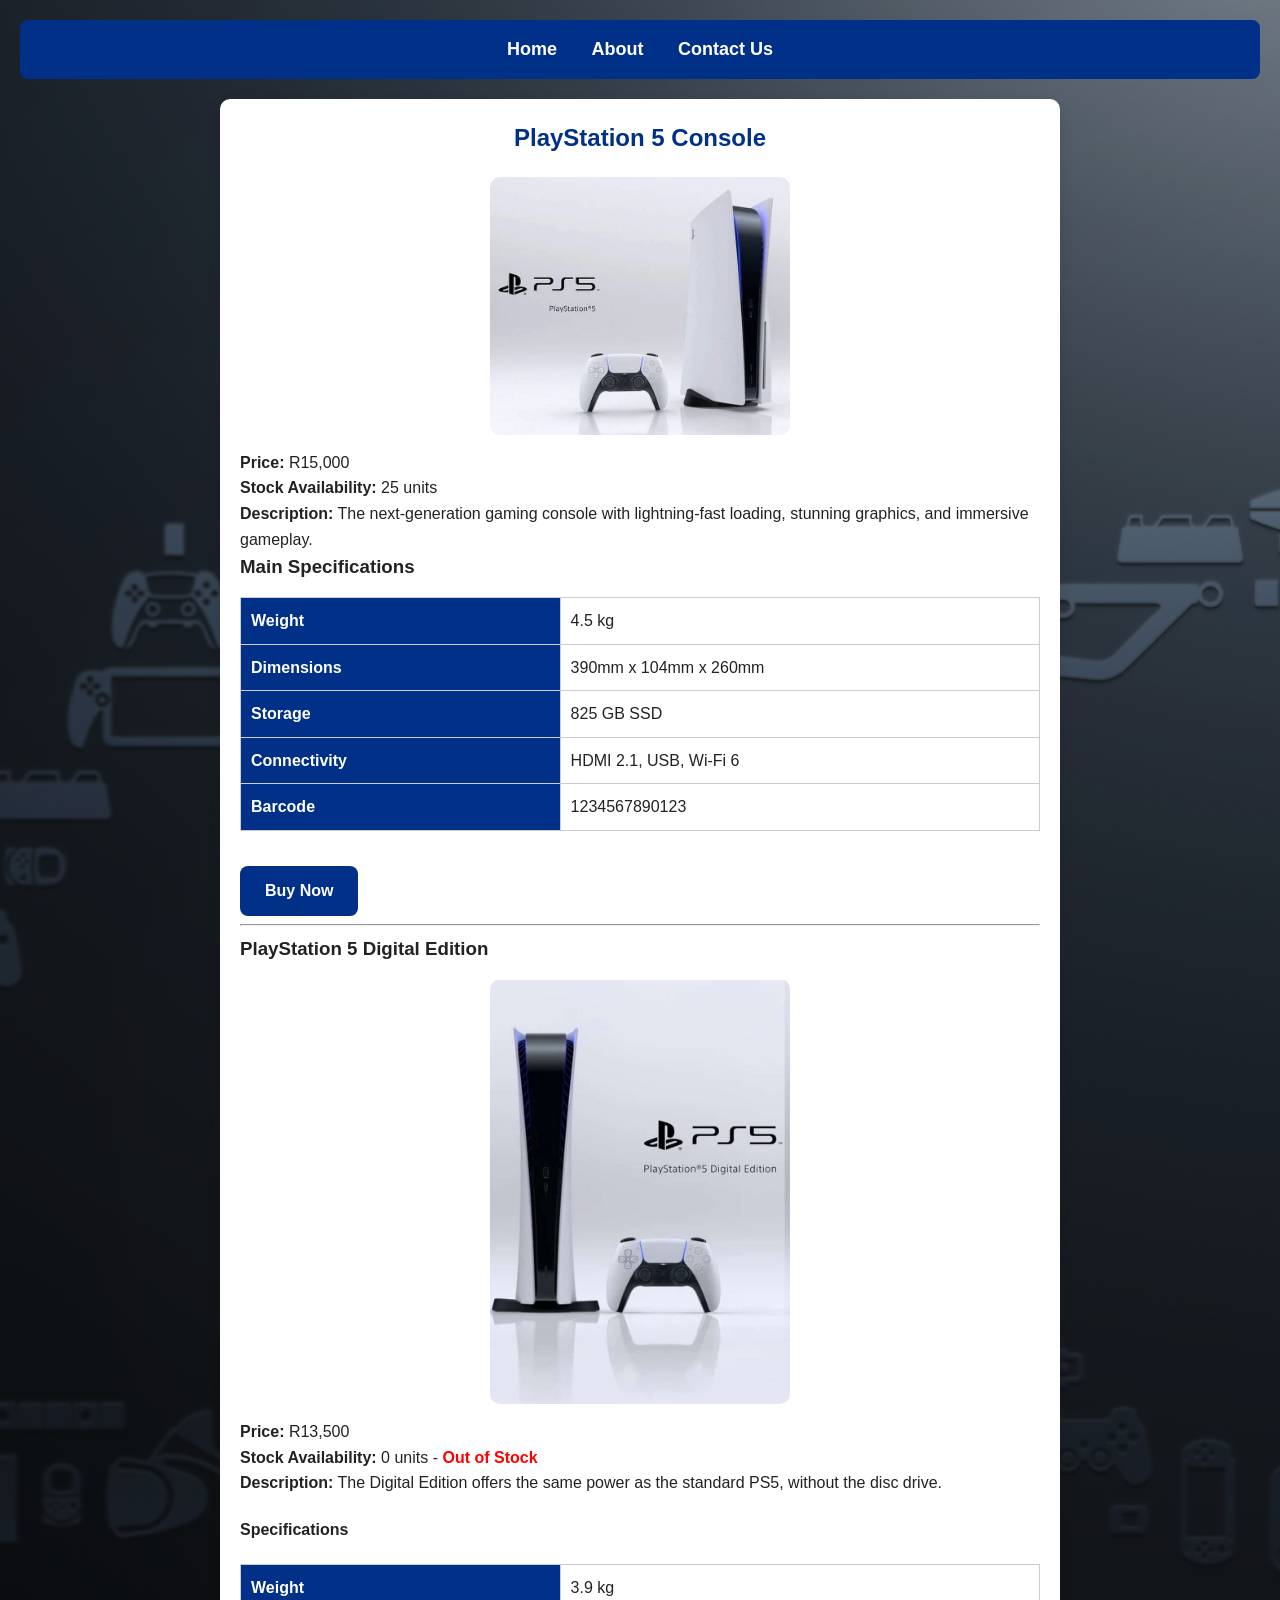
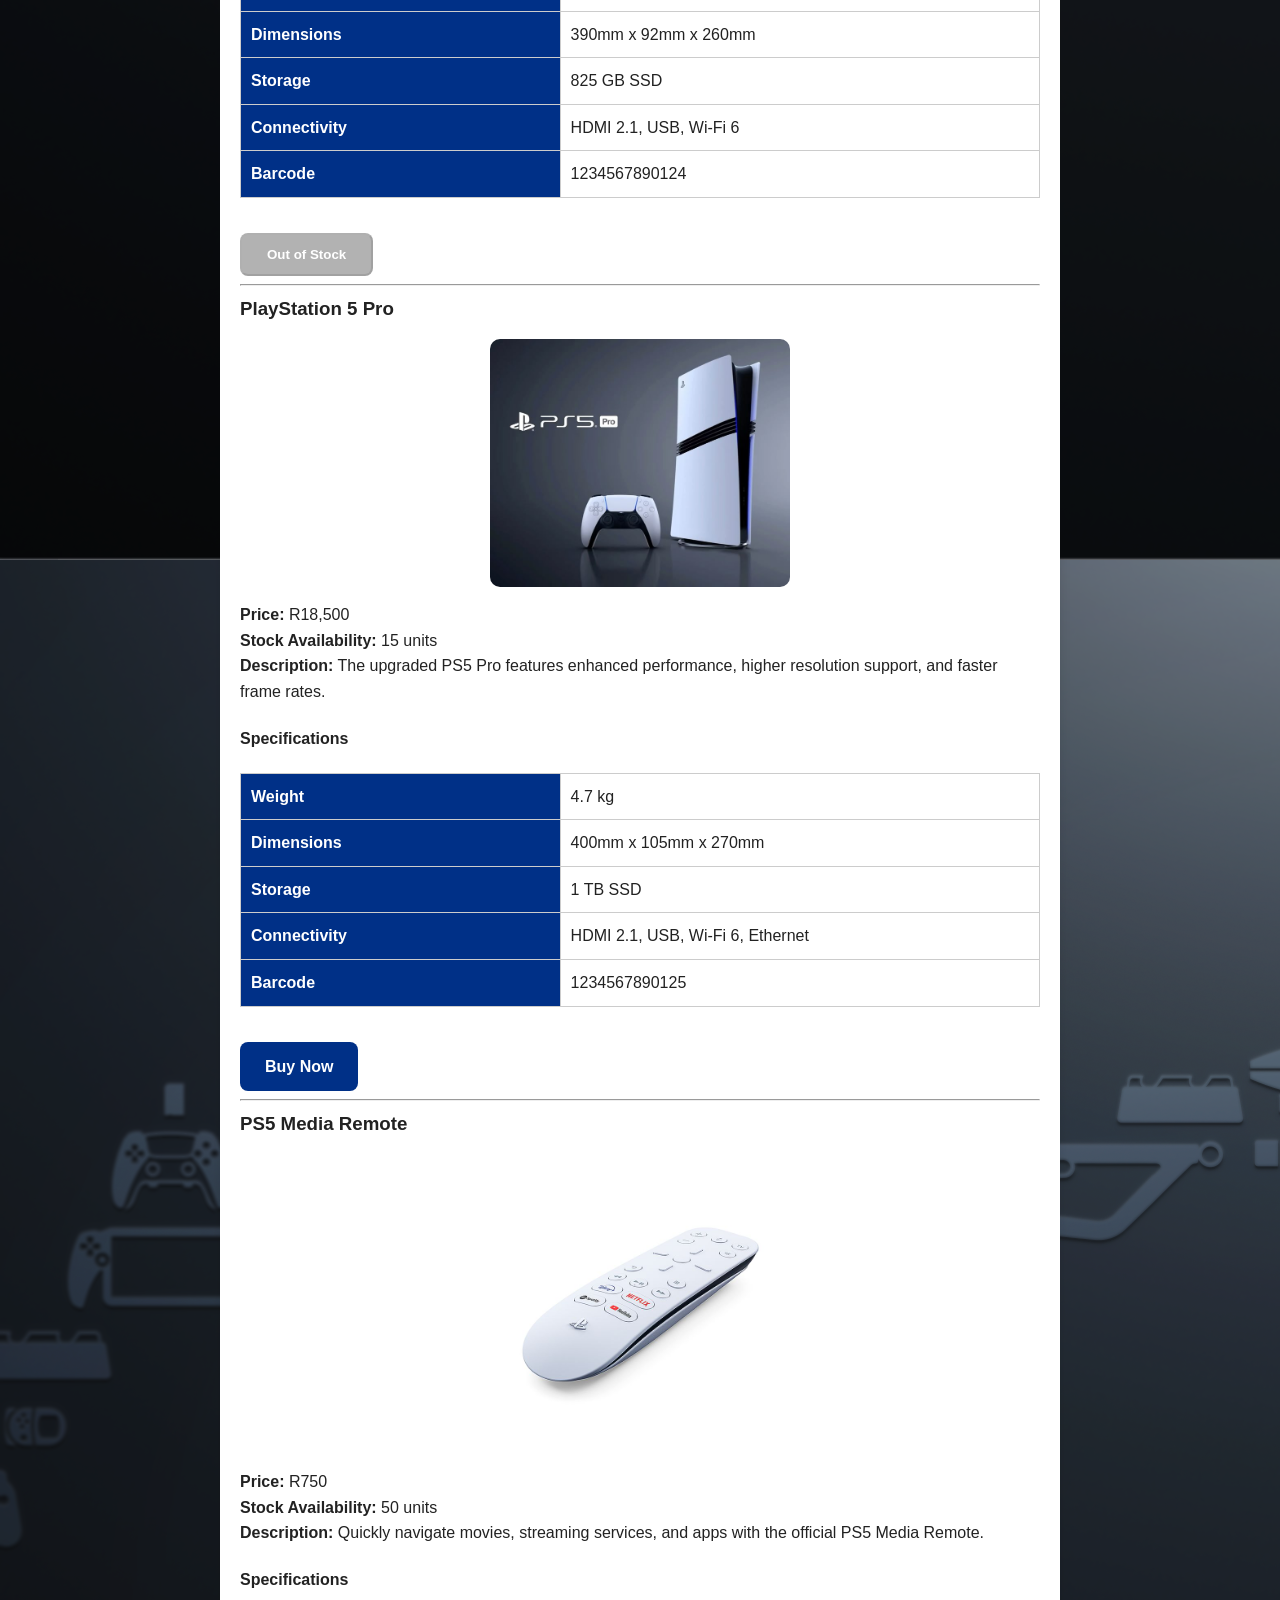
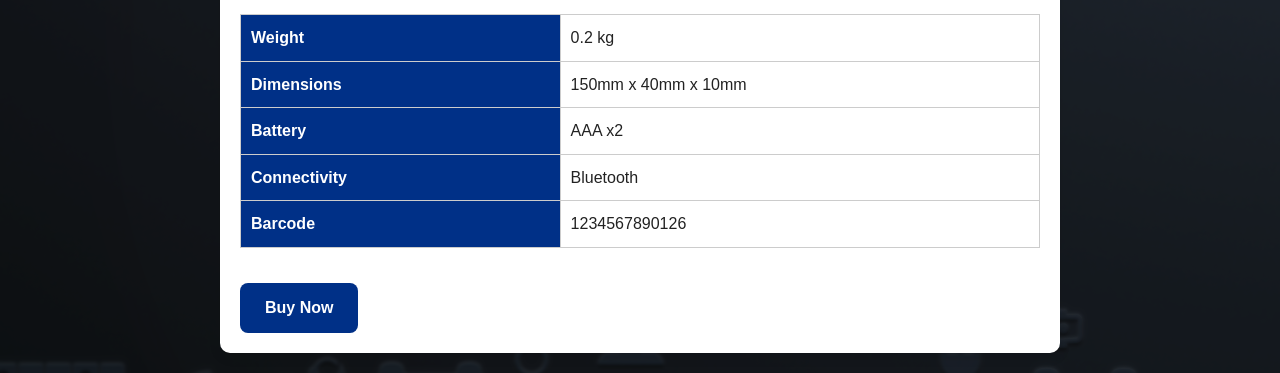
<file: ps5.html>
<!DOCTYPE html>
<html>
<head>
    <link rel="stylesheet" href="style.css">
    <title>PS5 Console</title>
</head>
<body>
    <div id="menu">
        <a href="index.html">Home</a>
        <a href="about.html">About</a>
        <a href="contact.html">Contact Us</a>
    </div>

    <div class="product-page">
        
        <h2>PlayStation 5 Console</h2>
        <img src="images/Console/Ps5 new.jpeg" alt="PS5 Console" class="product-main">
        <p><strong>Price:</strong> R15,000</p>
        <p><strong>Stock Availability:</strong> 25 units</p>
        <p><strong>Description:</strong> The next-generation gaming console with lightning-fast loading, stunning graphics, and immersive gameplay.</p>

        <h3>Main Specifications</h3>
        <table class="product-info-table">
            <tr><th>Weight</th><td>4.5 kg</td></tr>
            <tr><th>Dimensions</th><td>390mm x 104mm x 260mm</td></tr>
            <tr><th>Storage</th><td>825 GB SSD</td></tr>
            <tr><th>Connectivity</th><td>HDMI 2.1, USB, Wi-Fi 6</td></tr>
            <tr><th>Barcode</th><td>1234567890123</td></tr>
        </table>
        <a href="#" class="buy-button">Buy Now</a>
        <hr>
        
        <h3>PlayStation 5 Digital Edition</h3>
        <img src="images/Console/Ps5.jpeg" alt="PS5 Digital Edition" class="product-variant">
        <p><strong>Price:</strong> R13,500</p>
        <p><strong>Stock Availability:</strong> 0 units - <span class="out-of-stock">Out of Stock</span></p>
        <p><strong>Description:</strong> The Digital Edition offers the same power as the standard PS5, without the disc drive.</p>

        <h4>Specifications</h4>
        <table class="product-info-table">
            <tr><th>Weight</th><td>3.9 kg</td></tr>
            <tr><th>Dimensions</th><td>390mm x 92mm x 260mm</td></tr>
            <tr><th>Storage</th><td>825 GB SSD</td></tr>
            <tr><th>Connectivity</th><td>HDMI 2.1, USB, Wi-Fi 6</td></tr>
            <tr><th>Barcode</th><td>1234567890124</td></tr>
        </table>
        <button class="buy-button disabled" disabled>Out of Stock</button>
        <hr>
   
        <h3>PlayStation 5 Pro</h3>
        <img src="images/Console/PS5 Pro.jpeg" alt="PS5 Pro" class="product-variant">
        <p><strong>Price:</strong> R18,500</p>
        <p><strong>Stock Availability:</strong> 15 units</p>
        <p><strong>Description:</strong> The upgraded PS5 Pro features enhanced performance, higher resolution support, and faster frame rates.</p>

        <h4>Specifications</h4>
        <table class="product-info-table">
            <tr><th>Weight</th><td>4.7 kg</td></tr>
            <tr><th>Dimensions</th><td>400mm x 105mm x 270mm</td></tr>
            <tr><th>Storage</th><td>1 TB SSD</td></tr>
            <tr><th>Connectivity</th><td>HDMI 2.1, USB, Wi-Fi 6, Ethernet</td></tr>
            <tr><th>Barcode</th><td>1234567890125</td></tr>
        </table>
        <a href="#" class="buy-button">Buy Now</a>
        <hr>
        
        <h3>PS5 Media Remote</h3>
        <img src="images/Console/Buy PS5 Media Remote Accessory _ PS5.jpeg" alt="PS5 Media Remote" class="product-variant">
        <p><strong>Price:</strong> R750</p>
        <p><strong>Stock Availability:</strong> 50 units</p>
        <p><strong>Description:</strong> Quickly navigate movies, streaming services, and apps with the official PS5 Media Remote.</p>

        <h4>Specifications</h4>
        <table class="product-info-table">
            <tr><th>Weight</th><td>0.2 kg</td></tr>
            <tr><th>Dimensions</th><td>150mm x 40mm x 10mm</td></tr>
            <tr><th>Battery</th><td>AAA x2</td></tr>
            <tr><th>Connectivity</th><td>Bluetooth</td></tr>
            <tr><th>Barcode</th><td>1234567890126</td></tr>
        </table>

        <a href="#" class="buy-button">Buy Now</a>
    </div>
</body>
</html>
</file>
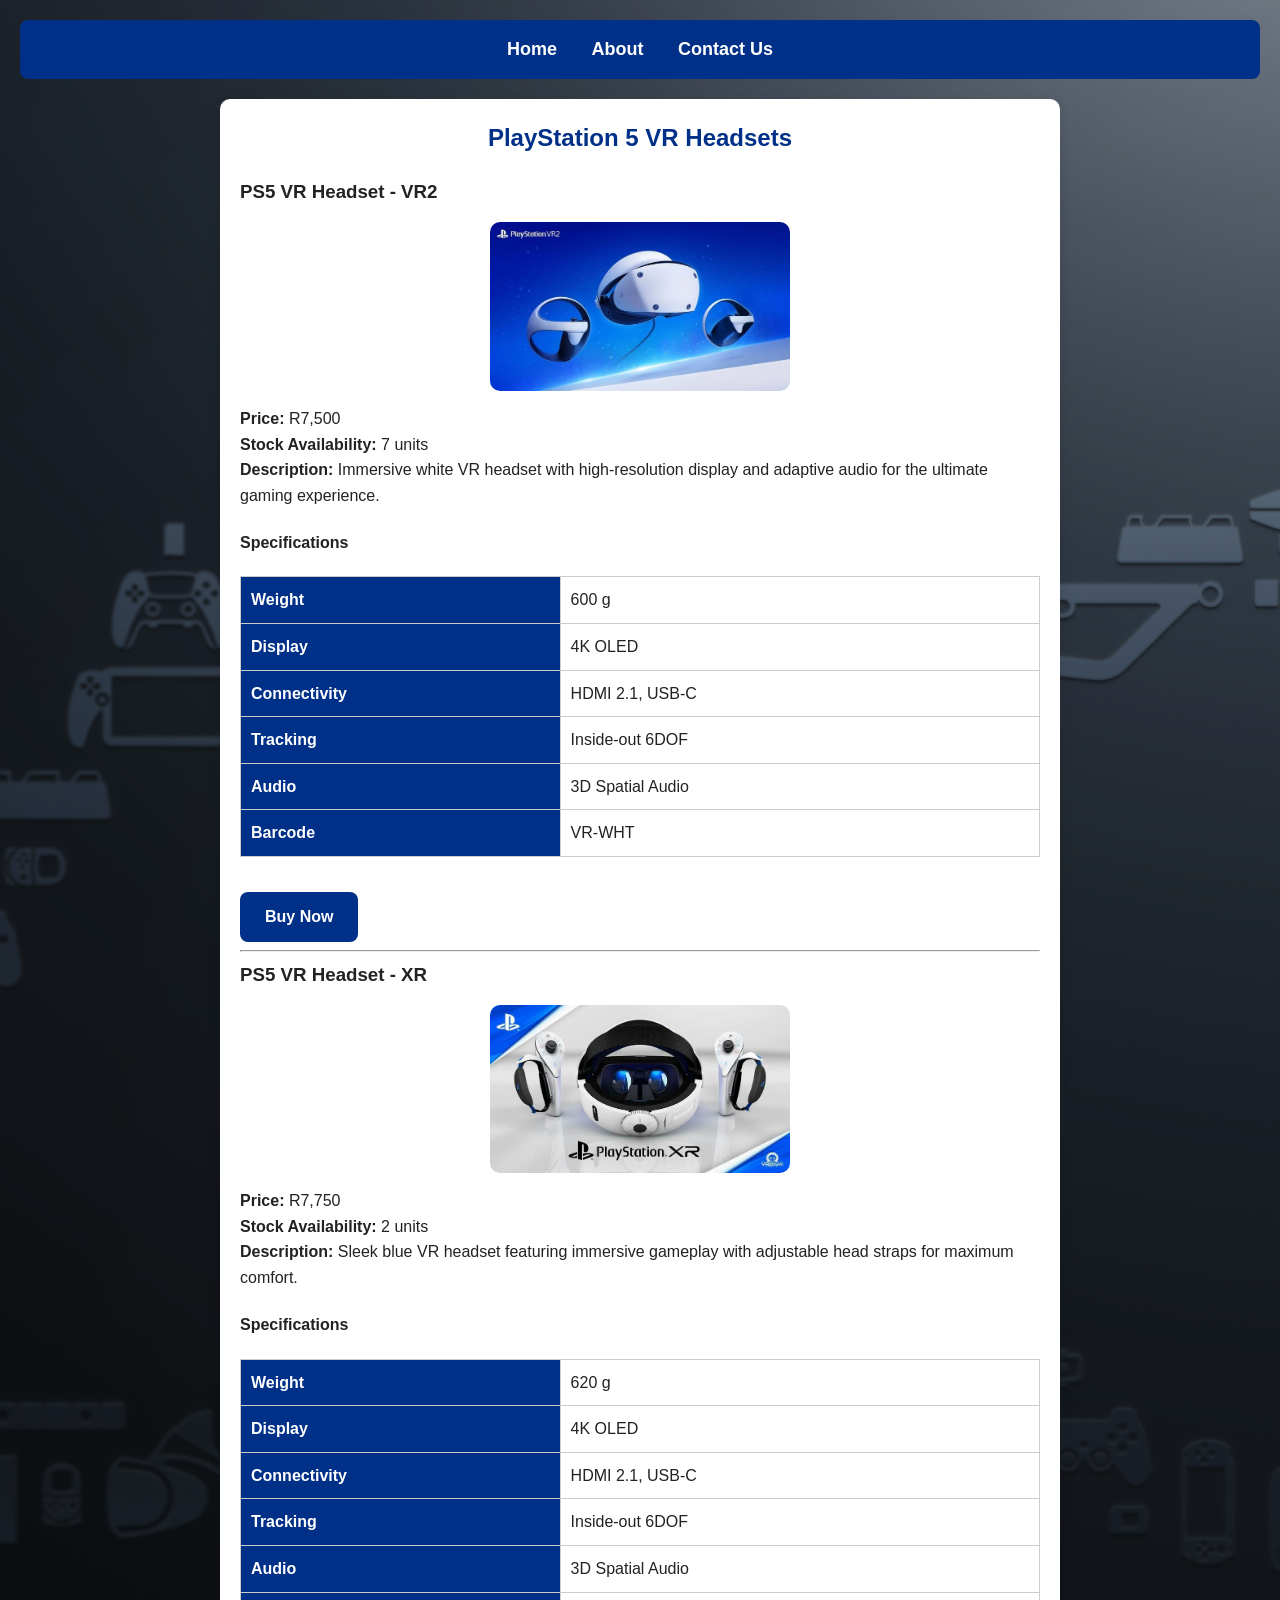
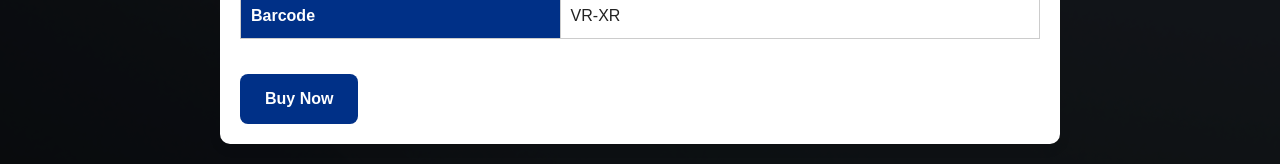
<file: psvr2.html>
<!DOCTYPE html>
<html>
<head>
    <link rel="stylesheet" href="style.css">
    <title>PS5 VR Headsets</title>
</head>
<body>
    <div id="menu">
        <a href="index.html">Home</a>
        <a href="about.html">About</a>
        <a href="contact.html">Contact Us</a>
    </div>

    <div class="product-page">
        <h2>PlayStation 5 VR Headsets</h2>

        <h3>PS5 VR Headset - VR2</h3>
        <img src="images/Console/VR.jpeg" alt="VR Headset VR2" class="product-variant">
        <p><strong>Price:</strong> R7,500</p>
        <p><strong>Stock Availability:</strong> 7 units</p>
        <p><strong>Description:</strong> Immersive white VR headset with high-resolution display and adaptive audio for the ultimate gaming experience.</p>
        <h4>Specifications</h4>
        <table class="product-info-table">
            <tr><th>Weight</th><td>600 g</td></tr>
            <tr><th>Display</th><td>4K OLED</td></tr>
            <tr><th>Connectivity</th><td>HDMI 2.1, USB-C</td></tr>
            <tr><th>Tracking</th><td>Inside-out 6DOF</td></tr>
            <tr><th>Audio</th><td>3D Spatial Audio</td></tr>
            <tr><th>Barcode</th><td>VR-WHT</td></tr>
        </table>
        <a href="#" class="buy-button">Buy Now</a>
        <hr>

        <h3>PS5 VR Headset - XR</h3>
        <img src="images/Console/Playstation XR Virtual Glasses.jpeg" alt="VR Headset XR" class="product-variant">
        <p><strong>Price:</strong> R7,750</p>
        <p><strong>Stock Availability:</strong> 2 units</p>
        <p><strong>Description:</strong> Sleek blue VR headset featuring immersive gameplay with adjustable head straps for maximum comfort.</p>
        <h4>Specifications</h4>
        <table class="product-info-table">
            <tr><th>Weight</th><td>620 g</td></tr>
            <tr><th>Display</th><td>4K OLED</td></tr>
            <tr><th>Connectivity</th><td>HDMI 2.1, USB-C</td></tr>
            <tr><th>Tracking</th><td>Inside-out 6DOF</td></tr>
            <tr><th>Audio</th><td>3D Spatial Audio</td></tr>
            <tr><th>Barcode</th><td>VR-XR</td></tr>
        </table>
        <a href="#" class="buy-button">Buy Now</a>

</body>
</html>
</file>
<file: style.css>
body, h1, h2, h3, p, table, a {
    margin: 0;
    padding: 0;
    box-sizing: border-box;
}

body {
    font-family: Arial, sans-serif;
    background: linear-gradient(to bottom, #f5f5f5, #dfe9f3); 
    color: #222;
    line-height: 1.6;
    padding: 20px;
    background-image: url("images/PS30TH_16x9_WALLPAPER.png");
}

#menu {
    background: #003087;
    padding: 15px;
    text-align: center;
    margin-bottom: 20px;
    border-radius: 8px;
    position: sticky;
    top: 0;
    z-index: 1000;
}

#menu a {
    color: white;
    text-decoration: none;
    margin: 0 15px;
    font-size: 18px;
    font-weight: bold;
    transition: color 0.3s;
}

#menu a:hover {
    color: #00a8e1; 
}

h1 {
    text-align: center;
    margin-bottom: 20px;
    color: white;
}

.Products {
    display: block;
    margin: 20px auto;
    width: 40%;
    height: auto;
    border-radius: 15px;        
    box-shadow: 0 8px 20px rgba(0, 0, 0, 0.6);
    transform: rotate(-2deg);
    transition: transform 0.3s, box-shadow 0.3s;
}

.Products:hover {
    transform: rotate(0deg) scale(1.05);
    box-shadow: 0 12px 25px rgba(0, 0, 0, 0.7);
}

.gallery {
    display: flex;
    justify-content: center;
    flex-wrap: wrap;
    gap: 20px;
}

.hover-box {
    background: white;
    border-radius: 10px;
    box-shadow: 0 4px 12px rgba(0,0,0,0.1);
    padding: 15px;
    transition: transform 0.3s, box-shadow 0.3s;
    text-align: center;
}

.hover-box:hover {
    transform: translateY(-5px);
    box-shadow: 0 6px 18px rgba(0,0,0,0.2);
}

.product_image {
    max-width: 200px;
    border-radius: 8px;
    transition: transform 0.3s;
    margin-bottom: 10px;
}

.hover-box:hover .product_image {
    transform: scale(1.05); 
}

.hover-box h3 {
    font-size: 20px;
    color: #003087; 
    margin-bottom: 8px;
}

.hover-box p {
    font-size: 14px;
    color: #555;
    margin-bottom: 5px;
}

.product-page {
    max-width: 800px;
    margin: auto;
    background: white;
    padding: 20px;
    border-radius: 10px;
    box-shadow: 0 4px 12px rgba(0,0,0,0.1);
}

.product-page h2 {
    text-align: center;
    margin-bottom: 20px;
    color: #003087;
}

.product-page img {
    display: block;
    max-width: 300px;
    margin: 15px auto;
    border-radius: 10px;
}

.product-info-table {
    width: 100%;
    border-collapse: collapse;
    margin: 15px 0;
}

.product-info-table th, .product-info-table td {
    border: 1px solid #ccc;
    padding: 10px;
    text-align: left;
}

.product-info-table th {
    background: #003087;
    color: white;
    width: 40%;
}

.buy-button {
    display: inline-block;
    background: #003087;
    color: white;
    padding: 12px 25px;
    text-align: center;
    border-radius: 8px;
    text-decoration: none;
    font-weight: bold;
    transition: background 0.3s, transform 0.2s;
    margin-top: 20px;
}

.buy-button:hover {
    background: #00a8e1;
    transform: scale(1.05);
}

@media (max-width: 768px) {
    .gallery {
        flex-direction: column;
        align-items: center;
        gap: 30px;
    }

    .product-page img {
        max-width: 90%;
    }
}

.buy-button.disabled {
    background: gray;
    cursor: not-allowed;
    opacity: 0.6;
}

.out-of-stock {
    color: red;
    font-weight: bold;
}

.about-page {
    max-width: 800px;
    margin: 20px auto 40px auto;
    background: rgba(255, 255, 255, 0.95);
    padding: 25px 30px;
    border-radius: 15px;
    box-shadow: 0 6px 20px rgba(0,0,0,0.15);
    line-height: 1.8;
}

.about-page h2, .about-page h3 {
    color: #003087;
    text-align: center;
    margin-bottom: 15px;
}

.about-page p {
    font-size: 16px;
    color: #333;
    margin-bottom: 15px;
}

.about-page ul {
    margin: 15px 0 20px 20px;
    color: #222;
}

.about-page li {
    margin-bottom: 8px;
}

.about-info p {
    font-size: 16px;
    margin-bottom: 10px;
}

.about-info strong {
    color: #003087;
}
.form {
    max-width: 600px;
    margin: 30px auto;
    background: rgba(255, 255, 255, 0.95);
    padding: 30px 35px;
    border-radius: 15px;
    box-shadow: 0 8px 25px rgba(0,0,0,0.2);
    text-align: center;
    transition: transform 0.3s, box-shadow 0.3s;
}

.form:hover {
    transform: translateY(-5px);
    box-shadow: 0 12px 30px rgba(0,0,0,0.25);
}

.form h3 {
    font-size: 24px;
    color: #003087;
    margin-bottom: 10px;
}

.form p {
    font-size: 16px;
    color: #555;
    margin-bottom: 20px;
}

.form input,
.form textarea {
    width: 100%;
    padding: 12px 15px;
    margin: 10px 0;
    border: 1px solid #ccc;
    border-radius: 10px;
    font-size: 16px;
    outline: none;
    transition: border-color 0.3s, box-shadow 0.3s;
}

.form input:focus,
.form textarea:focus {
    border-color: #003087;
    box-shadow: 0 0 8px rgba(0, 48, 135, 0.3);
}

.form textarea {
    height: 120px;
    resize: vertical;
}

.form .button {
    display: inline-block;
    background: #003087;
    color: white;
    padding: 12px 30px;
    font-size: 16px;
    font-weight: bold;
    border-radius: 10px;
    text-decoration: none;
    margin-top: 15px;
    cursor: pointer;
    transition: background 0.3s, transform 0.2s;
    border: none;
}

.form .button:hover {
    background: #00a8e1;
    transform: scale(1.05);
}
</file>
